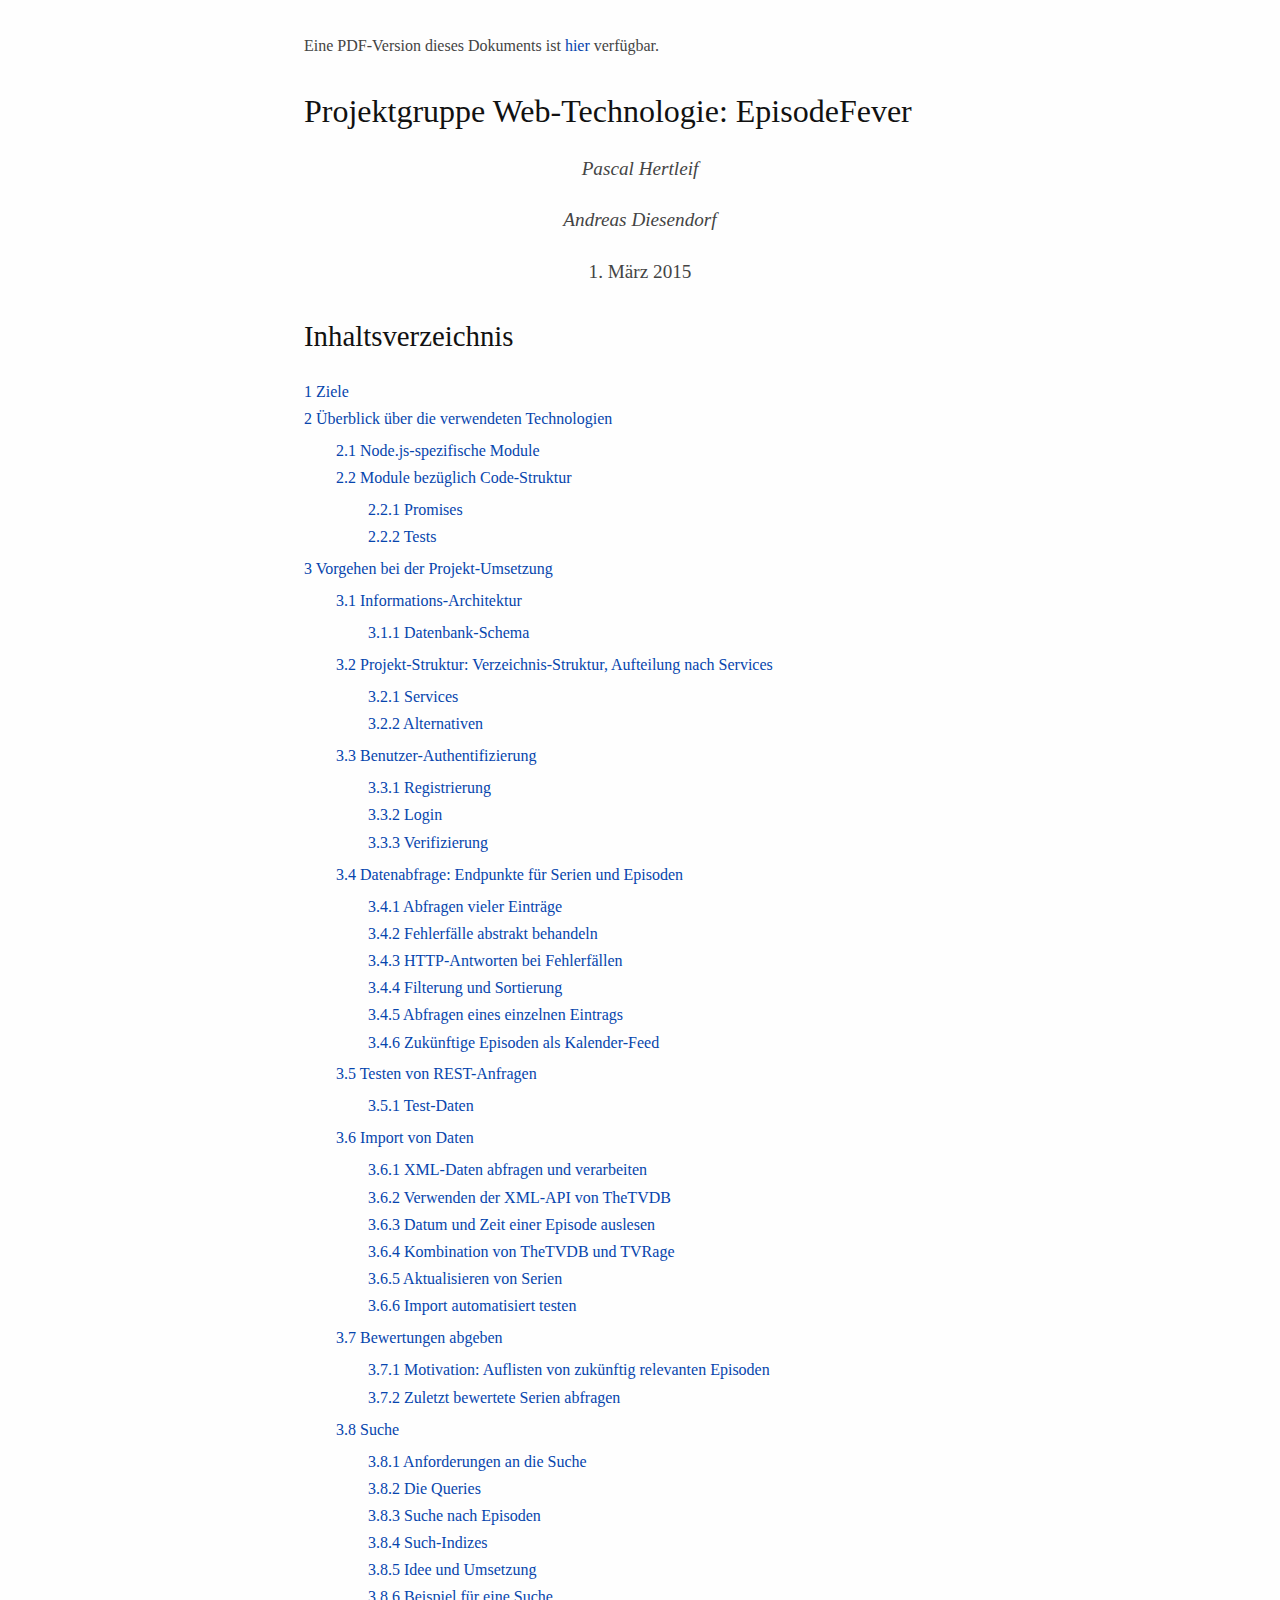
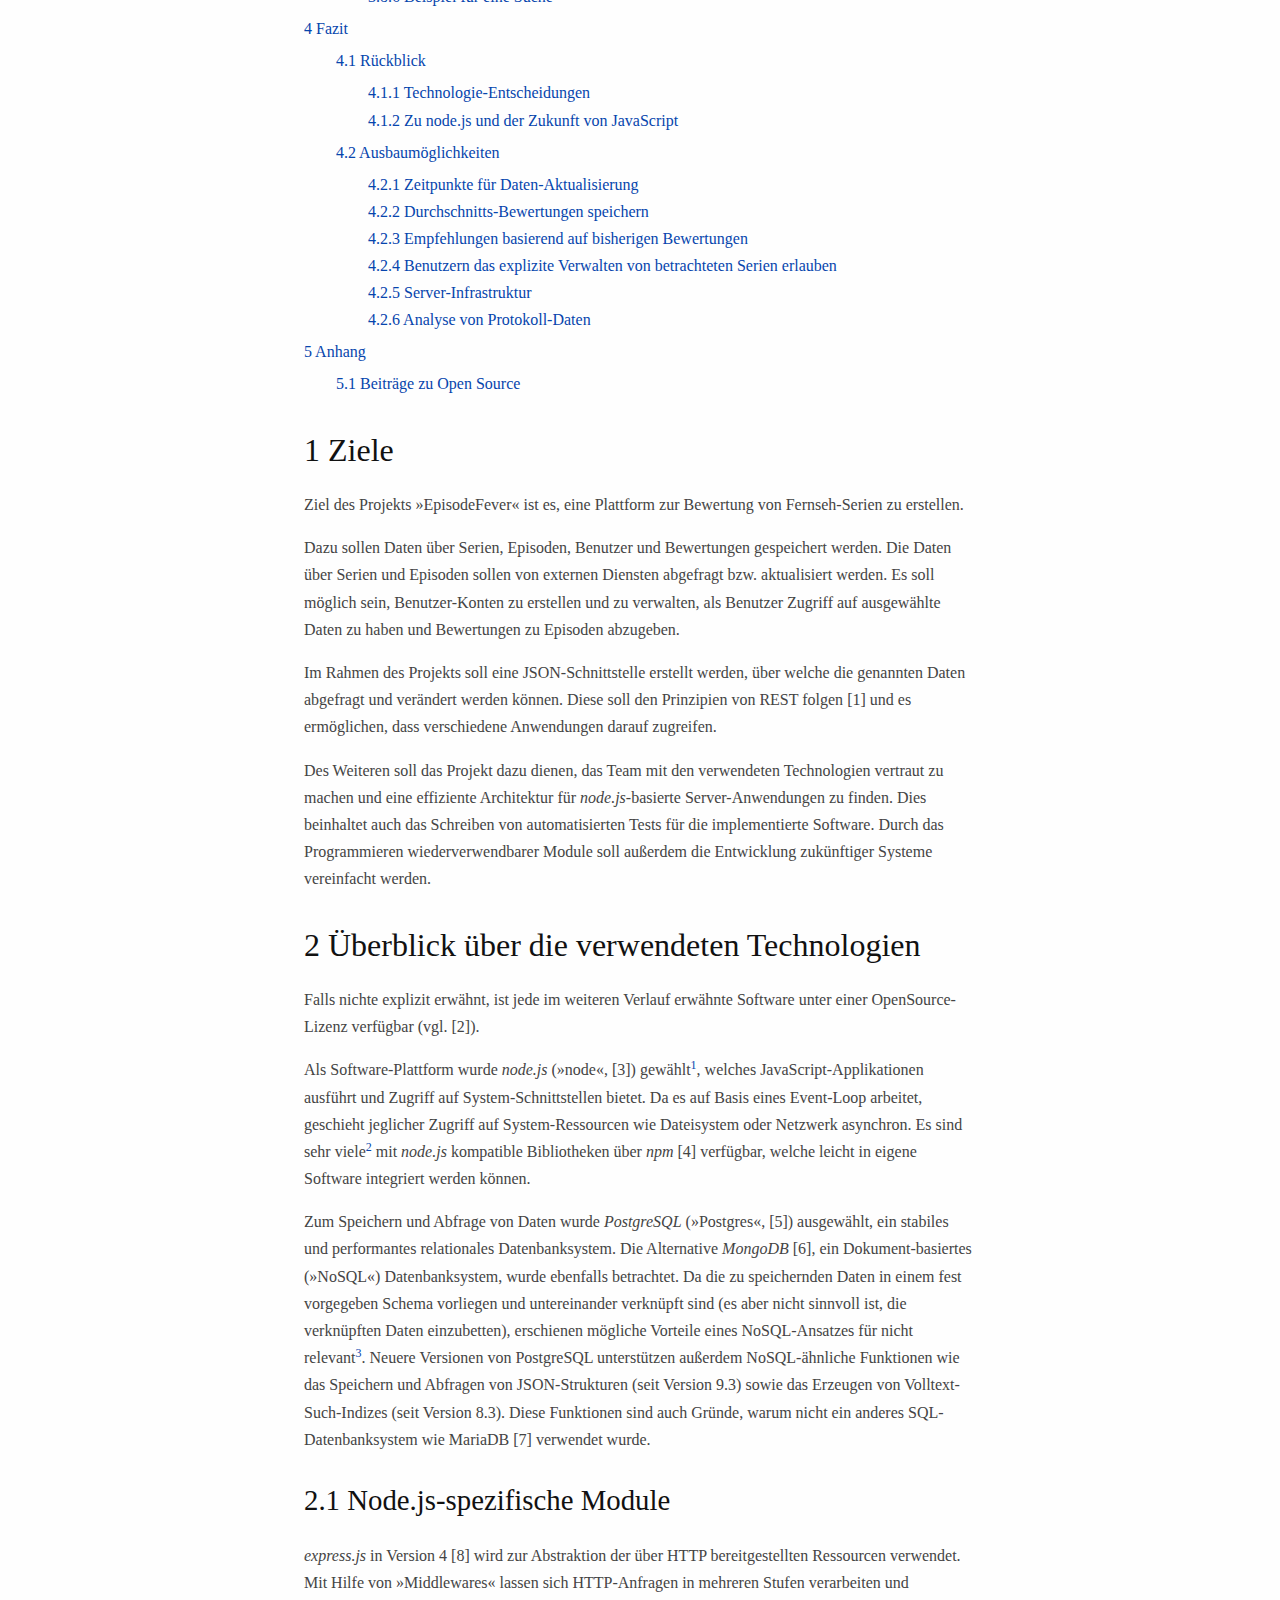
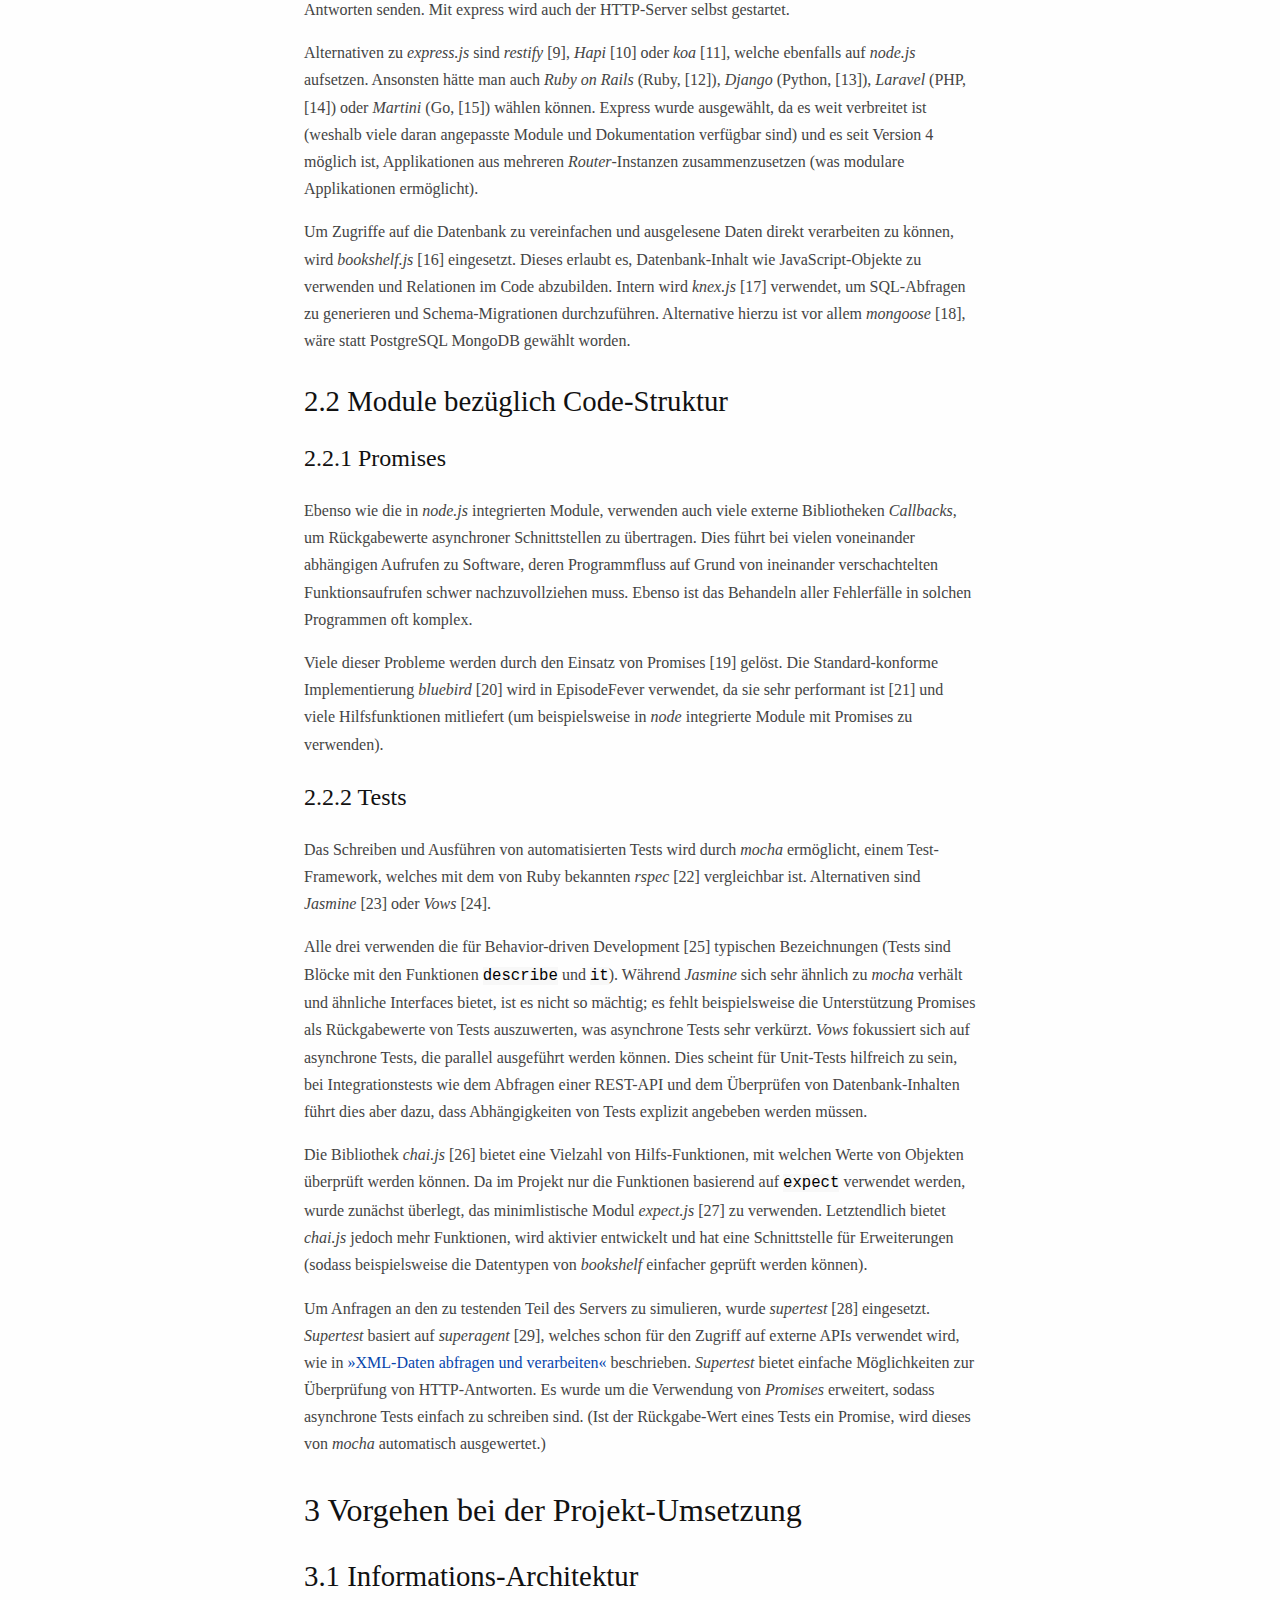
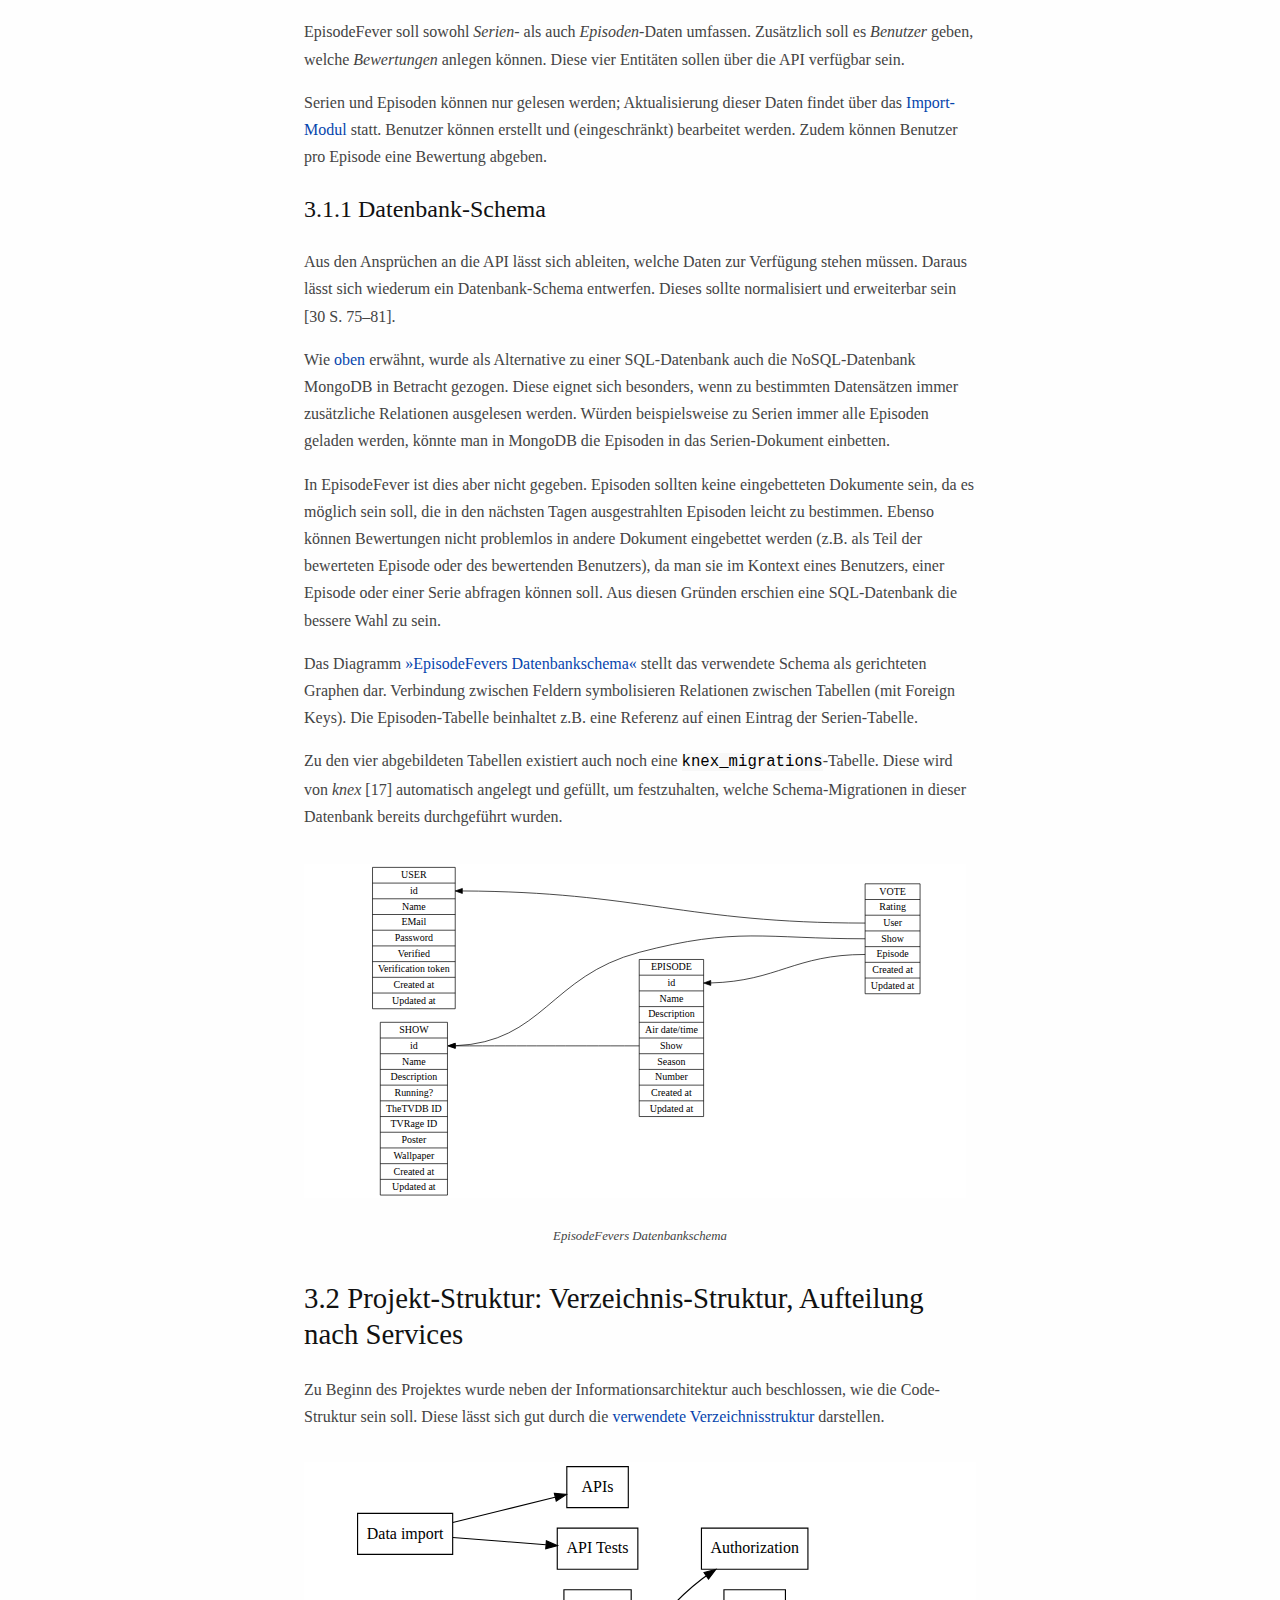
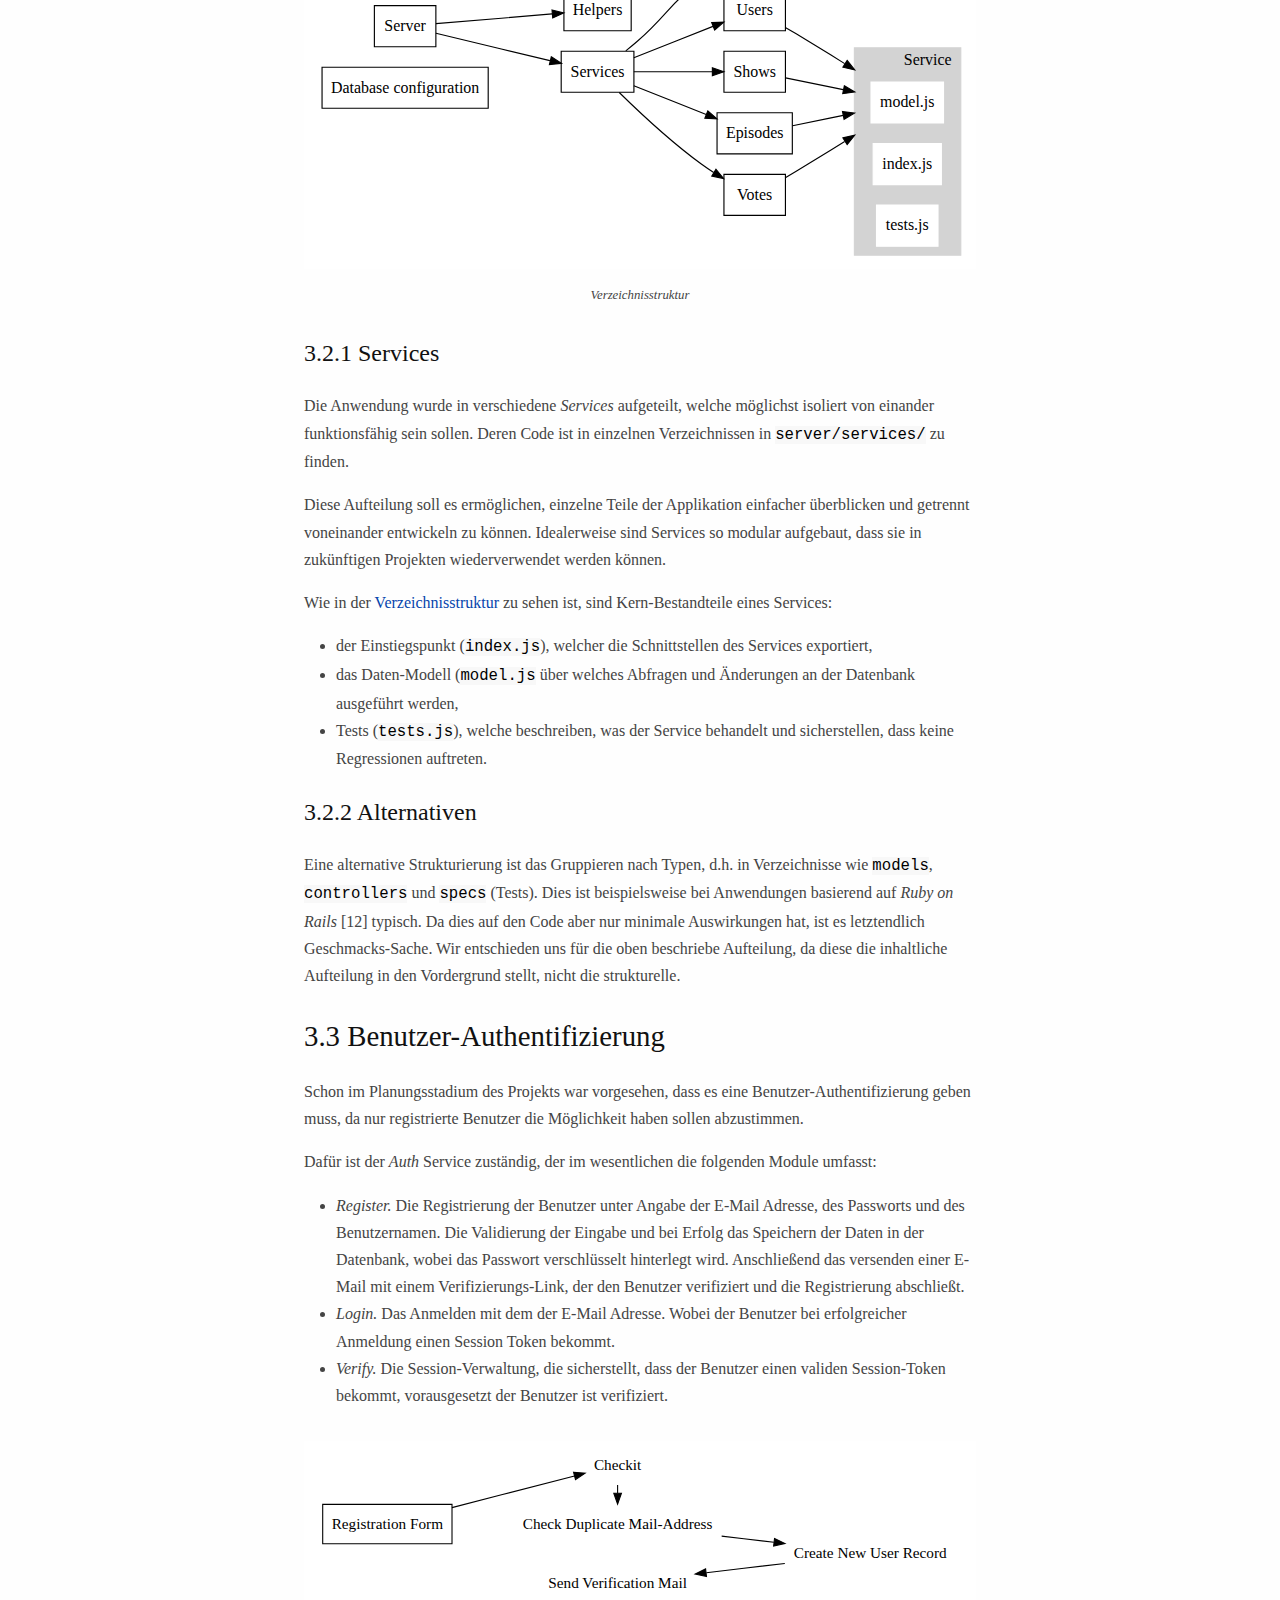
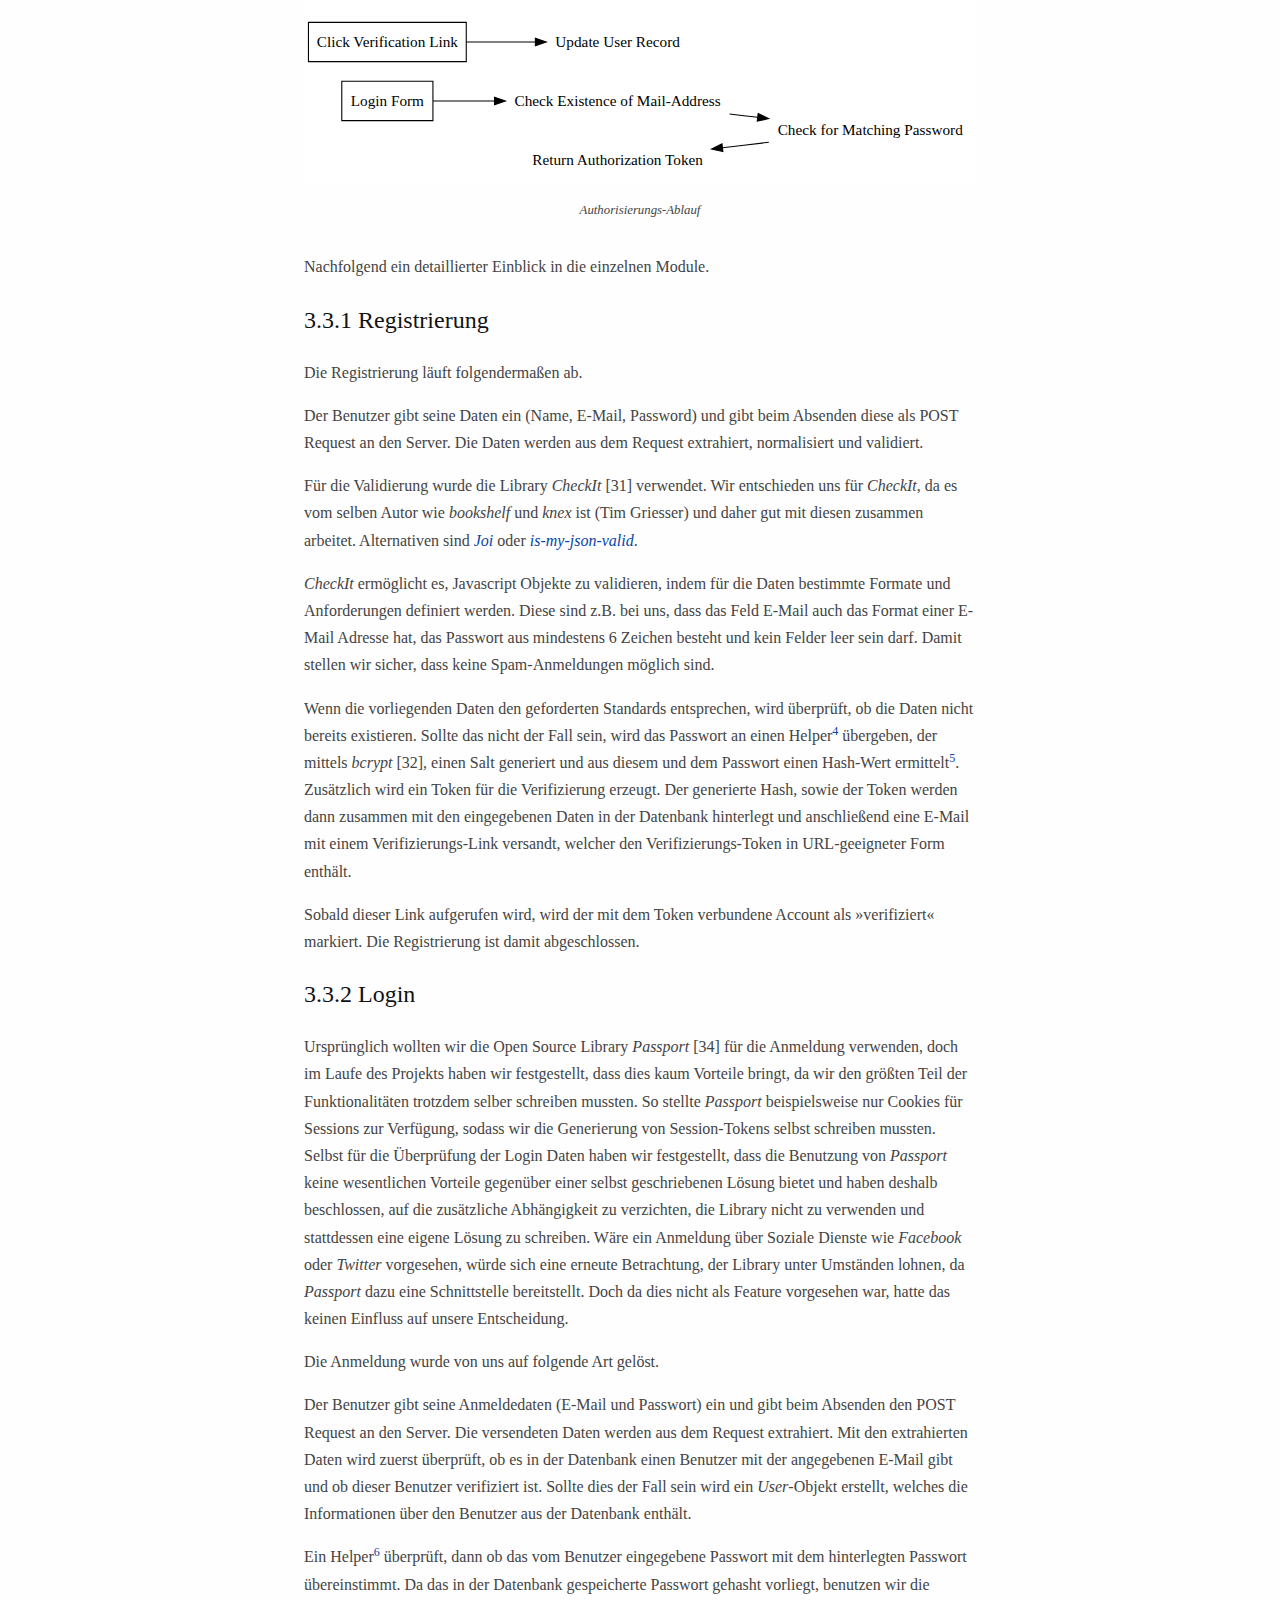
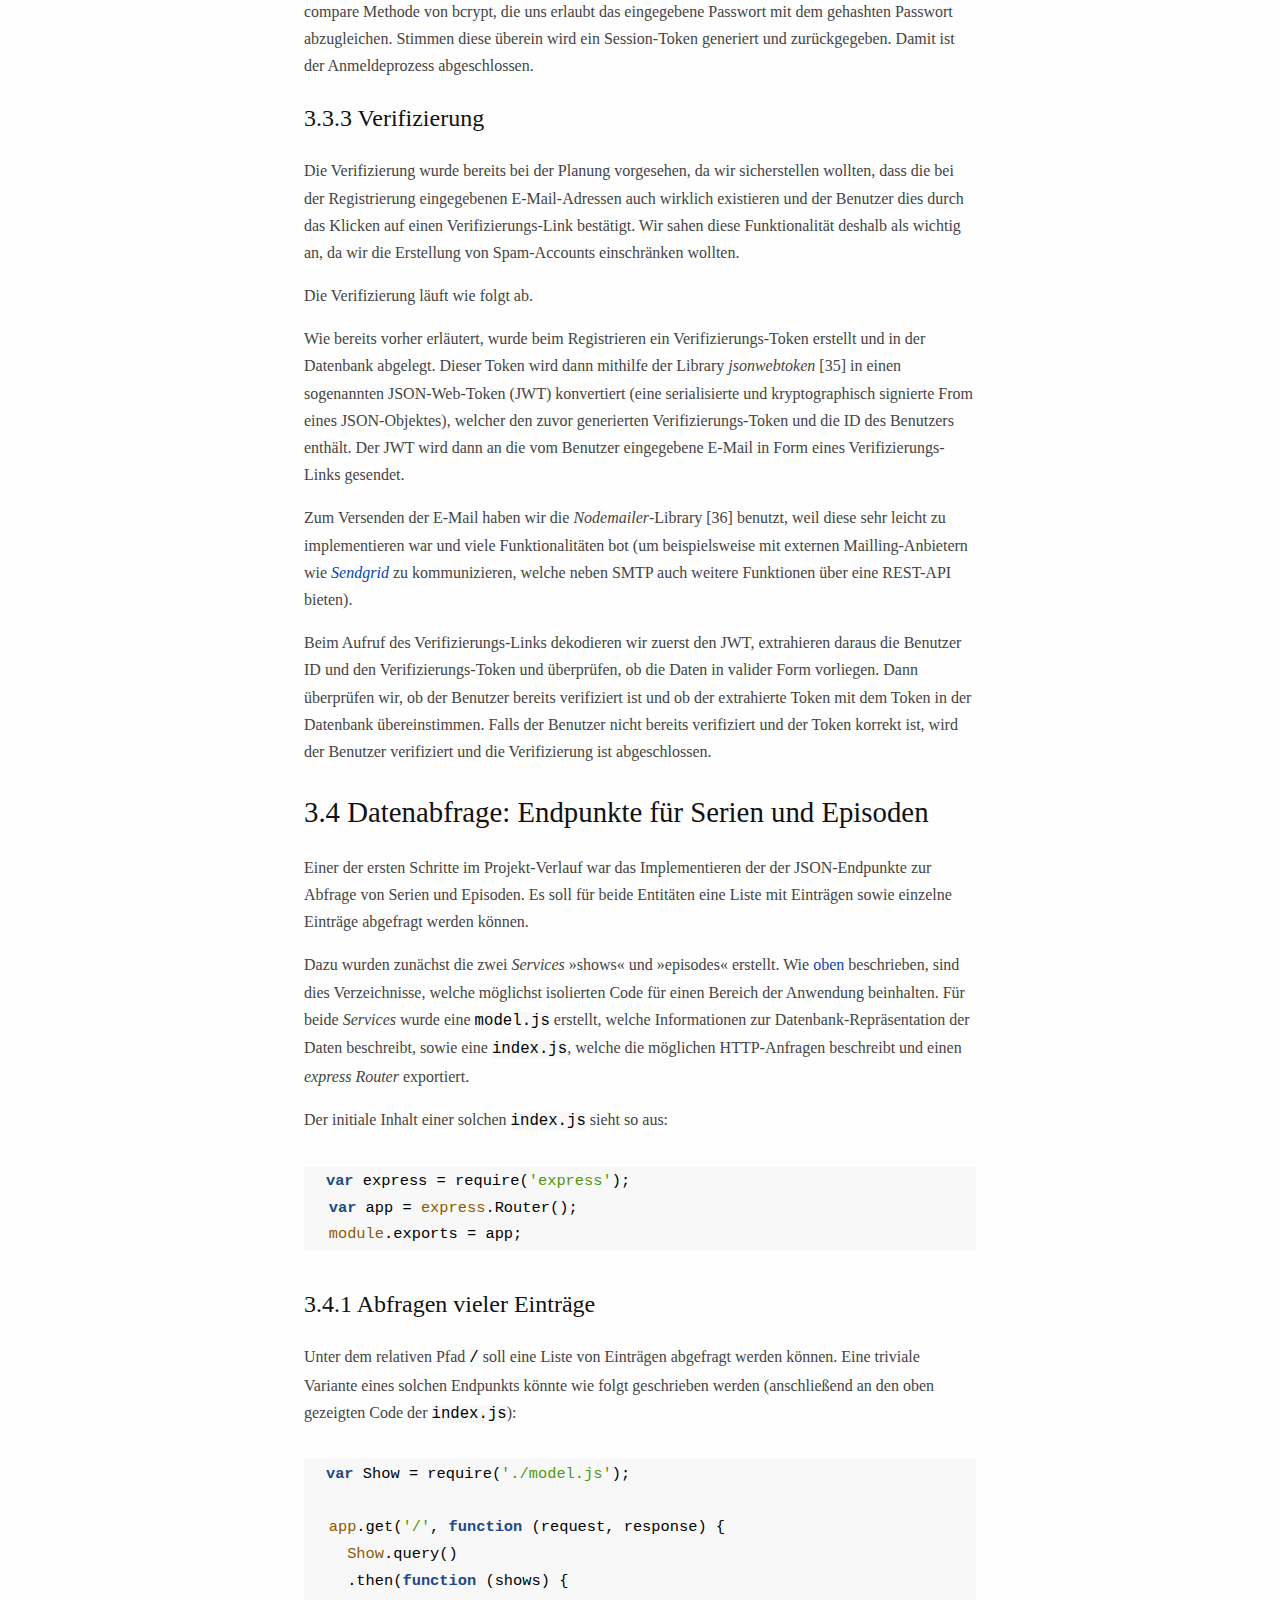
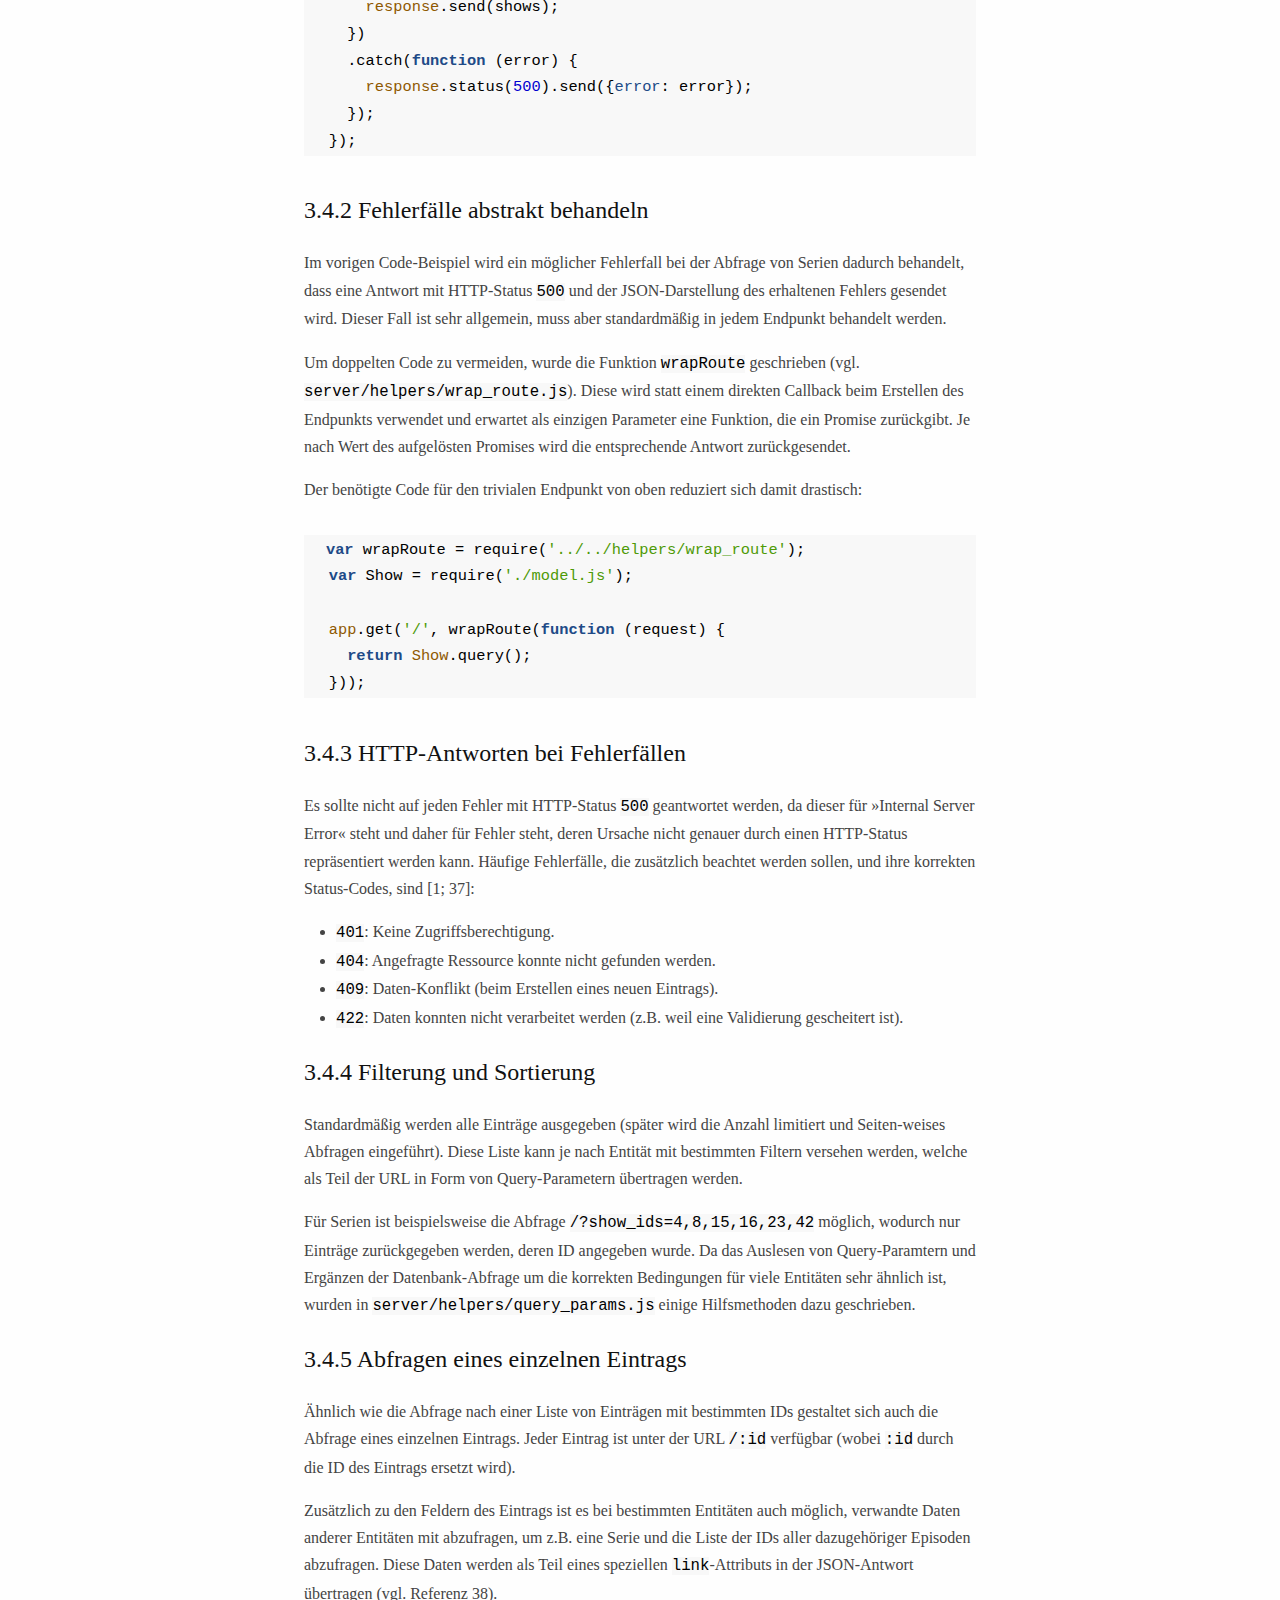
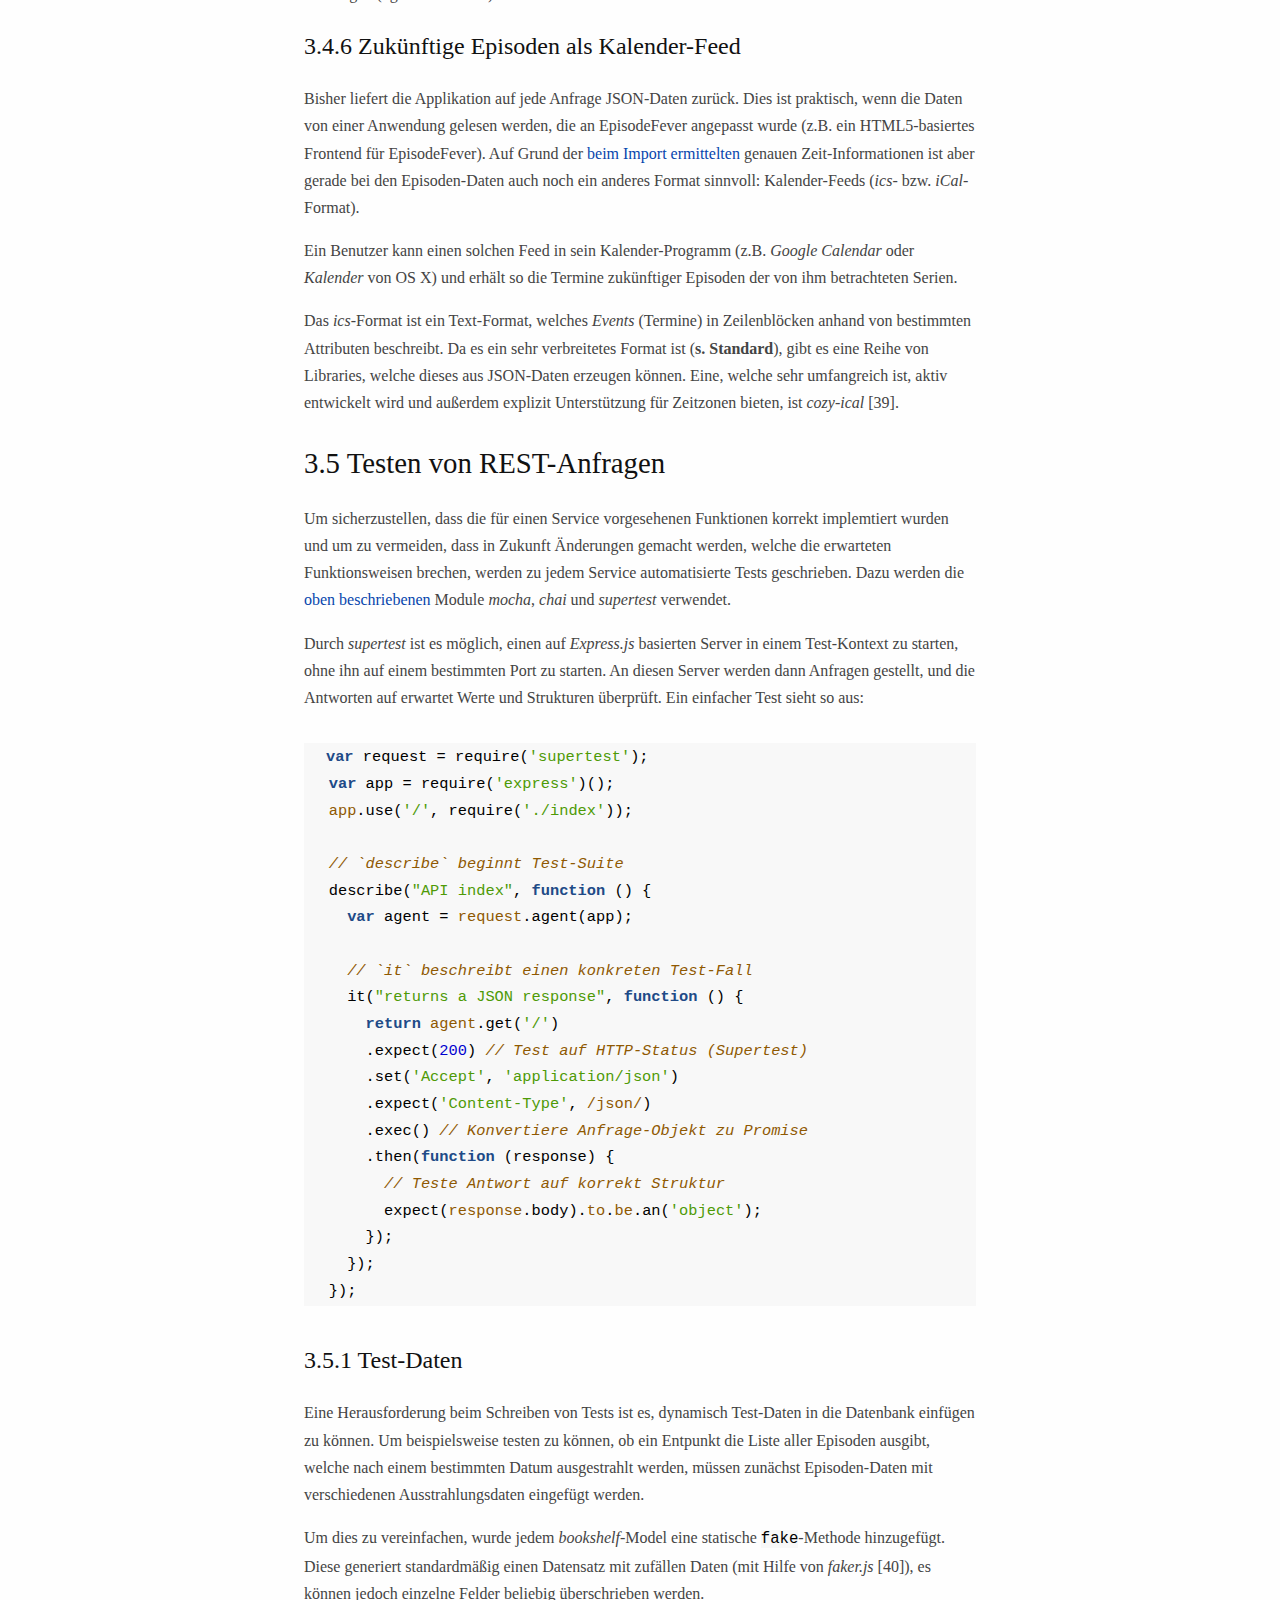
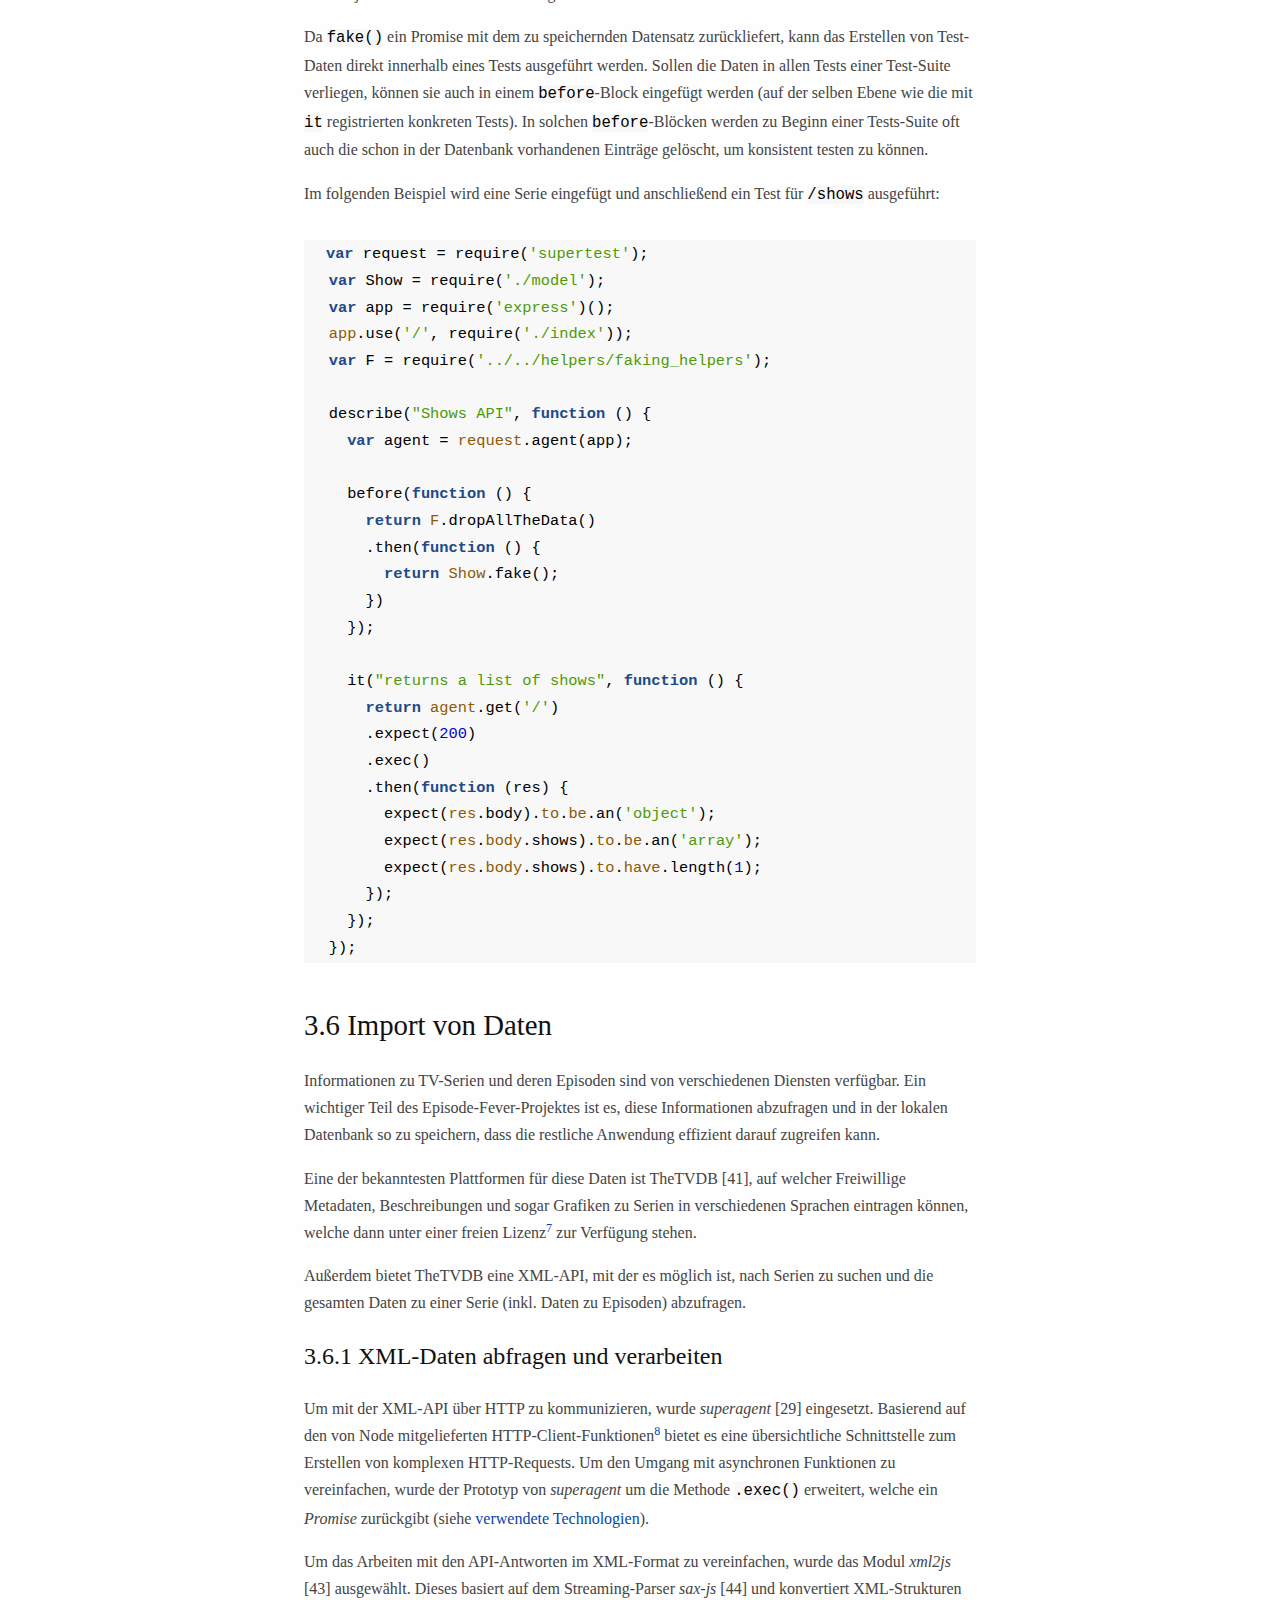
<file: index.html>
<!DOCTYPE html>
<html lang="de">
<head>
  <meta charset="utf-8">
  <meta name="generator" content="pandoc">
  <meta name="viewport" content="width=device-width, initial-scale=1.0, user-scalable=yes">
  <meta name="author" content="Pascal Hertleif">
  <meta name="author" content="Andreas Diesendorf">
  <title>Projektgruppe Web-Technologie: EpisodeFever</title>
  <!--[if lt IE 9]>
    <script src="http://html5shim.googlecode.com/svn/trunk/html5.js"></script>
  <![endif]-->
  <style type="text/css">
div.sourceCode { overflow-x: auto; }
table.sourceCode, tr.sourceCode, td.lineNumbers, td.sourceCode {
  margin: 0; padding: 0; vertical-align: baseline; border: none; }
table.sourceCode { width: 100%; line-height: 100%; background-color: #f8f8f8; }
td.lineNumbers { text-align: right; padding-right: 4px; padding-left: 4px; color: #aaaaaa; border-right: 1px solid #aaaaaa; }
td.sourceCode { padding-left: 5px; }
pre, code { background-color: #f8f8f8; }
code > span.kw { color: #204a87; font-weight: bold; }
code > span.dt { color: #204a87; }
code > span.dv { color: #0000cf; }
code > span.bn { color: #0000cf; }
code > span.fl { color: #0000cf; }
code > span.ch { color: #4e9a06; }
code > span.st { color: #4e9a06; }
code > span.co { color: #8f5902; font-style: italic; }
code > span.ot { color: #8f5902; }
code > span.al { color: #ef2929; }
code > span.fu { color: #000000; }
code > span.er { font-weight: bold; }
  </style>
  <link href="data:text/css,%2F%2A%2A%0A%20%2A%20%23%20Stylesheet%20for%20Pandoc%20Documents%0A%20%2A%2F%0A%0A%2F%2A%2A%0A%20%2A%20%23%23%20Fonts%0A%20%2A%2F%0A%0Abody%20%7B%0A%20%20font%2Dfamily%3A%20Georgia%2C%20Palatino%2C%20%27Palatino%20Linotype%27%2C%20Times%2C%20%27Times%20New%20Roman%27%2C%20serif%3B%0A%20%20font%2Dsize%3A%2012px%3B%0A%20%20line%2Dheight%3A%201%2E7%3B%0A%20%20max%2Dwidth%3A%2042em%3B%0A%7D%0A%0A%40media%20only%20screen%20and%20%28min%2Dwidth%3A%20480px%29%20%7B%0A%20%20body%20%7B%0A%20%20%20%20font%2Dsize%3A%2014px%3B%0A%20%20%7D%0A%7D%0A%40media%20only%20screen%20and%20%28min%2Dwidth%3A%20768px%29%20%7B%0A%20%20body%20%7B%0A%20%20%20%20font%2Dsize%3A%2016px%3B%0A%20%20%7D%0A%7D%0A%0Ah1%2C%20h2%2C%20h3%2C%20h4%2C%20h5%2C%20h6%20%7B%0A%20%20line%2Dheight%3A%20125%25%3B%0A%20%20font%2Dweight%3A%20normal%3B%0A%7D%0A%0Ah4%2C%20h5%2C%20h6%20%7B%0A%20%20font%2Dweight%3A%20bold%3B%0A%7D%0A%0Ah1%20%7B%0A%20%20font%2Dsize%3A%202em%3B%0A%7D%0A%0Ah2%20%7B%0A%20%20font%2Dsize%3A%201%2E8em%3B%0A%7D%0A%0Ah3%20%7B%0A%20%20font%2Dsize%3A%201%2E5em%3B%0A%7D%0A%0Ah4%20%7B%0A%20%20font%2Dsize%3A%201%2E2em%3B%0A%7D%0A%0Ah5%20%7B%0A%20%20font%2Dsize%3A%201em%3B%0A%7D%0A%0Ah6%20%7B%0A%20%20font%2Dsize%3A%200%2E9em%3B%0A%7D%0A%0Apre%2C%20code%2C%20kbd%2C%20samp%20%7B%0A%20%20font%2Dfamily%3A%20monospace%3B%0A%20%20font%2Dsize%3A%200%2E98em%3B%0A%7D%0A%0A%2F%2A%2A%0A%20%2A%20%23%23%20Other%20Styles%0A%20%2A%2F%0A%0Ahtml%20%7B%0A%20%20font%2Dsize%3A%20100%25%3B%0A%20%20overflow%2Dy%3A%20scroll%3B%0A%20%20%2Dwebkit%2Dtext%2Dsize%2Dadjust%3A%20100%25%3B%0A%20%20%2Dms%2Dtext%2Dsize%2Dadjust%3A%20100%25%3B%0A%7D%0A%0Abody%20%7B%0A%20%20color%3A%20%23444%3B%0A%20%20padding%3A%201em%3B%0A%20%20margin%3A%20auto%3B%0A%20%20background%3A%20%23fefefe%3B%0A%7D%0A%0Aa%20%7B%0A%20%20color%3A%20%230645ad%3B%0A%20%20text%2Ddecoration%3A%20none%3B%0A%7D%0A%0Aa%3Avisited%20%7B%0A%20%20color%3A%20%230b0080%3B%0A%7D%0A%0Aa%3Ahover%20%7B%0A%20%20color%3A%20%2306e%3B%0A%7D%0A%0Aa%3Aactive%20%7B%0A%20%20color%3A%20%23faa700%3B%0A%7D%0A%0Aa%3Afocus%20%7B%0A%20%20outline%3A%20thin%20dotted%3B%0A%7D%0A%0A%2A%3A%3A%2Dmoz%2Dselection%20%7B%0A%20%20background%3A%20rgba%28255%2C%20255%2C%200%2C%200%2E3%29%3B%0A%20%20color%3A%20%23000%3B%0A%7D%0A%0A%2A%3A%3Aselection%20%7B%0A%20%20background%3A%20rgba%28255%2C%20255%2C%200%2C%200%2E3%29%3B%0A%20%20color%3A%20%23000%3B%0A%7D%0A%0Aa%3A%3A%2Dmoz%2Dselection%20%7B%0A%20%20background%3A%20rgba%28255%2C%20255%2C%200%2C%200%2E3%29%3B%0A%20%20color%3A%20%230645ad%3B%0A%7D%0A%0Aa%3A%3Aselection%20%7B%0A%20%20background%3A%20rgba%28255%2C%20255%2C%200%2C%200%2E3%29%3B%0A%20%20color%3A%20%230645ad%3B%0A%7D%0A%0Ah1%2C%20h2%2C%20h3%2C%20h4%2C%20h5%2C%20h6%20%7B%0A%20%20color%3A%20%23111%3B%0A%20%20line%2Dheight%3A%20125%25%3B%0A%20%20margin%2Dtop%3A%201em%3B%0A%20%20font%2Dweight%3A%20normal%3B%0A%7D%0A%0Ap%20%7B%0A%20%20margin%3A%201em%200%3B%0A%7D%0A%0Aimg%20%7B%0A%20%20max%2Dwidth%3A%20100%25%3B%0A%7D%0A%0Aq%20%7B%20quotes%3A%20%22%E2%80%9C%22%20%22%E2%80%9D%22%20%22%E2%80%98%22%20%22%E2%80%99%22%3B%20%7D%0A%0A%5Blang%3Dde%5D%20q%20%7B%0A%20%20quotes%3A%20%22%5C00bb%22%20%22%5C00ab%22%20%22%5C203A%22%20%22%5C2039%22%3B%0A%7D%0A%0Ablockquote%2C%0Aaside%2Enotes%20%7B%0A%20%20color%3A%20%23666666%3B%0A%20%20margin%3A%200%3B%0A%20%20padding%2Dleft%3A%203em%3B%0A%20%20border%2Dleft%3A%200%2E5em%20%23EEE%20solid%3B%0A%7D%0A%0Aaside%2Enotes%20%7B%0A%20%20color%3A%20%23999%3B%0A%20%20border%2Dleft%2Dcolor%3A%20%23ffa%3B%0A%7D%0A%0Ahr%20%7B%0A%20%20display%3A%20block%3B%0A%20%20height%3A%202px%3B%0A%20%20border%3A%200%3B%0A%20%20border%2Dtop%3A%201px%20solid%20%23aaa%3B%0A%20%20border%2Dbottom%3A%201px%20solid%20%23eee%3B%0A%20%20margin%3A%201em%200%3B%0A%20%20padding%3A%200%3B%0A%7D%0A%0Apre%2C%20code%2C%20kbd%2C%20samp%20%7B%0A%20%20color%3A%20%23000%3B%0A%7D%0A%0Apre%20%7B%0A%20%20white%2Dspace%3A%20pre%3B%0A%20%20white%2Dspace%3A%20pre%2Dwrap%3B%0A%20%20word%2Dwrap%3A%20break%2Dword%3B%0A%20%20padding%3A%200%2E1em%200%2E4em%3B%0A%20%20text%2Dindent%3A%201em%3B%0A%7D%0A%0Ab%2C%20strong%20%7B%0A%20%20font%2Dweight%3A%20bold%3B%0A%7D%0A%0Adfn%20%7B%0A%20%20font%2Dstyle%3A%20italic%3B%0A%7D%0A%0Ains%20%7B%0A%20%20background%3A%20%23ff9%3B%0A%20%20color%3A%20%23000%3B%0A%20%20text%2Ddecoration%3A%20none%3B%0A%7D%0A%0Amark%20%7B%0A%20%20background%3A%20%23ff0%3B%0A%20%20color%3A%20%23000%3B%0A%20%20font%2Dstyle%3A%20italic%3B%0A%20%20font%2Dweight%3A%20bold%3B%0A%7D%0A%0Asub%2C%20sup%20%7B%0A%20%20font%2Dsize%3A%2075%25%3B%0A%20%20line%2Dheight%3A%200%3B%0A%20%20position%3A%20relative%3B%0A%20%20vertical%2Dalign%3A%20baseline%3B%0A%7D%0A%0Asup%20%7B%0A%20%20top%3A%20%2D0%2E5em%3B%0A%7D%0A%0Asub%20%7B%0A%20%20bottom%3A%20%2D0%2E25em%3B%0A%7D%0A%0Aul%2C%20ol%20%7B%0A%20%20margin%3A%201em%200%3B%0A%20%20padding%3A%200%200%200%202em%3B%0A%7D%0A%0Ali%20p%3Alast%2Dchild%20%7B%0A%20%20margin%2Dbottom%3A%200%3B%0A%7D%0A%0Aul%20ul%2C%20ol%20ol%20%7B%0A%20%20margin%3A%20%2E3em%200%3B%0A%7D%0A%0Adl%20%7B%0A%20%20margin%2Dbottom%3A%201em%3B%0A%7D%0A%0Adt%20%7B%0A%20%20font%2Dweight%3A%20bold%3B%0A%20%20margin%2Dbottom%3A%20%2E8em%3B%0A%7D%0A%0Add%20%7B%0A%20%20margin%3A%200%200%20%2E8em%202em%3B%0A%7D%0A%0Add%3Alast%2Dchild%20%7B%0A%20%20margin%2Dbottom%3A%200%3B%0A%7D%0A%0Aimg%20%7B%0A%20%20border%3A%200%3B%0A%20%20%2Dms%2Dinterpolation%2Dmode%3A%20bicubic%3B%0A%20%20vertical%2Dalign%3A%20middle%3B%0A%7D%0A%0Afigure%20%7B%0A%20%20display%3A%20block%3B%0A%20%20text%2Dalign%3A%20center%3B%0A%20%20margin%3A%202em%200%3B%0A%7D%0A%0Afigure%20img%20%7B%0A%20%20border%3A%20none%3B%0A%20%20margin%3A%200%20auto%201em%3B%0A%7D%0A%0Afigcaption%20%7B%0A%20%20font%2Dsize%3A%200%2E8em%3B%0A%20%20font%2Dstyle%3A%20italic%3B%0A%20%20margin%3A%200%200%20%2E8em%3B%0A%7D%0A%0Atable%20%7B%0A%20%20margin%2Dbottom%3A%202em%3B%0A%20%20border%2Dbottom%3A%201px%20solid%20%23ddd%3B%0A%20%20border%2Dright%3A%201px%20solid%20%23ddd%3B%0A%20%20border%2Dspacing%3A%200%3B%0A%20%20border%2Dcollapse%3A%20collapse%3B%0A%7D%0A%0Atable%20th%20%7B%0A%20%20padding%3A%20%2E2em%201em%3B%0A%20%20background%2Dcolor%3A%20%23eee%3B%0A%20%20border%2Dtop%3A%201px%20solid%20%23ddd%3B%0A%20%20border%2Dleft%3A%201px%20solid%20%23ddd%3B%0A%7D%0A%0Atable%20td%20%7B%0A%20%20padding%3A%20%2E2em%201em%3B%0A%20%20border%2Dtop%3A%201px%20solid%20%23ddd%3B%0A%20%20border%2Dleft%3A%201px%20solid%20%23ddd%3B%0A%20%20vertical%2Dalign%3A%20top%3B%0A%7D%0A%0A%2Ebyline%20%7B%0A%20%20font%2Dsize%3A%201%2E2em%3B%0A%20%20text%2Dalign%3A%20center%3B%0A%7D%0A%0A%2Ereferences%20a%2Euri%20%7Bword%2Dbreak%3A%20break%2Dall%3B%7D%0A%0Anav%2Etoc%20ul%20%7B%0A%20%20list%2Dstyle%2Dtype%3A%20decimal%3B%0A%7D%0A%0Anav%2Etoc%2Ealready%2Dnumbered%20ul%20%7B%0A%20%20list%2Dstyle%2Dtype%3A%20none%3B%0A%7D%0A%0Anav%2Etoc%2Ealready%2Dnumbered%20%3E%20ul%20%7B%0A%20%20padding%3A%200%3B%0A%7D%0A%0A%2F%2A%2A%0A%20%2A%20%23%23%20Print%20Styles%0A%20%2A%2F%0A%0A%40media%20print%20%7B%0A%20%20%2Eno%2Dprint%20%7B%0A%20%20%20%20display%3A%20none%3B%0A%20%20%7D%0A%0A%20%20%2A%20%7B%0A%20%20%20%20background%3A%20transparent%20%21important%3B%0A%20%20%20%20color%3A%20black%20%21important%3B%0A%20%20%20%20filter%3A%20none%20%21important%3B%0A%20%20%20%20%2Dms%2Dfilter%3A%20none%20%21important%3B%0A%20%20%7D%0A%0A%20%20body%20%7B%0A%20%20%20%20font%2Dsize%3A%2010pt%3B%0A%20%20%20%20max%2Dwidth%3A%20100%25%3B%0A%20%20%7D%0A%0A%20%20a%2C%20a%3Avisited%20%7B%0A%20%20%20%20text%2Ddecoration%3A%20underline%3B%0A%20%20%7D%0A%0A%20%20hr%20%7B%0A%20%20%20%20height%3A%201px%3B%0A%20%20%20%20border%3A%200%3B%0A%20%20%20%20border%2Dbottom%3A%201px%20solid%20black%3B%0A%20%20%7D%0A%0A%20%20%2F%2Aa%5Bhref%5D%3Aafter%20%7B%0A%20%20%20%20content%3A%20%22%20%28%22%20attr%28href%29%20%22%29%22%3B%0A%20%20%7D%2A%2F%0A%0A%20%20abbr%5Btitle%5D%3Aafter%20%7B%0A%20%20%20%20content%3A%20%22%20%28%22%20attr%28title%29%20%22%29%22%3B%0A%20%20%7D%0A%0A%20%20%2Eir%20a%3Aafter%2C%20a%5Bhref%5E%3D%22javascript%3A%22%5D%3Aafter%2C%20a%5Bhref%5E%3D%22%23%22%5D%3Aafter%20%7B%0A%20%20%20%20content%3A%20%22%22%3B%0A%20%20%7D%0A%0A%20%20pre%2C%20blockquote%20%7B%0A%20%20%20%20border%3A%201px%20solid%20%23999%3B%0A%20%20%20%20padding%2Dright%3A%201em%3B%0A%20%20%20%20page%2Dbreak%2Dinside%3A%20avoid%3B%0A%20%20%7D%0A%0A%20%20tr%2C%20img%20%7B%0A%20%20%20%20page%2Dbreak%2Dinside%3A%20avoid%3B%0A%20%20%7D%0A%0A%20%20img%20%7B%0A%20%20%20%20max%2Dwidth%3A%20100%25%20%21important%3B%0A%20%20%7D%0A%0A%20%20%40page%20%3Aleft%20%7B%0A%20%20%20%20margin%3A%2025mm%2030mm%2025mm%2020mm%3B%0A%20%20%7D%0A%0A%20%20%40page%20%3Aright%20%7B%0A%20%20%20%20margin%3A%2025mm%2020mm%2025mm%2030mm%3B%0A%20%20%7D%0A%0A%20%20p%2C%20h2%2C%20h3%20%7B%0A%20%20%20%20orphans%3A%203%3B%0A%20%20%20%20widows%3A%203%3B%0A%20%20%7D%0A%0A%20%20h1%2C%20h2%2C%20h3%2C%20h4%20%7B%0A%20%20%20%20page%2Dbreak%2Dafter%3A%20avoid%3B%0A%20%20%7D%0A%7D%0A" rel="stylesheet">
</head>
<body role="document">

  <p class="no-print">
    Eine PDF-Version dieses Dokuments ist <a href="index.pdf">hier</a> verfügbar.
  </p>

<header>
  <h1 class="title">Projektgruppe Web-Technologie: EpisodeFever</h1>

  
  <div class="byline vcard">
    <address>
          <p class="author">Pascal Hertleif</p>
          <p class="author">Andreas Diesendorf</p>
        </address>
      <time pubdate="pubdate" date="1. März 2015" class="date">1. März 2015</time>
    </div>
</header>


<nav class="toc already-numbered" id="TOC">
  <h2>Inhaltsverzeichnis</h2>
  <ul>
  <li><a href="#ziele"><span class="toc-section-number">1</span> Ziele</a></li>
  <li><a href="#sec:technologien"><span class="toc-section-number">2</span> Überblick über die verwendeten Technologien</a><ul>
  <li><a href="#node.js-spezifische-module"><span class="toc-section-number">2.1</span> Node.js-spezifische Module</a></li>
  <li><a href="#module-bezüglich-code-struktur"><span class="toc-section-number">2.2</span> Module bezüglich Code-Struktur</a><ul>
  <li><a href="#promises"><span class="toc-section-number">2.2.1</span> Promises</a></li>
  <li><a href="#sec:tests-tech"><span class="toc-section-number">2.2.2</span> Tests</a></li>
  </ul></li>
  </ul></li>
  <li><a href="#vorgehen-bei-der-projekt-umsetzung"><span class="toc-section-number">3</span> Vorgehen bei der Projekt-Umsetzung</a><ul>
  <li><a href="#informations-architektur"><span class="toc-section-number">3.1</span> Informations-Architektur</a><ul>
  <li><a href="#sec:db-schema"><span class="toc-section-number">3.1.1</span> Datenbank-Schema</a></li>
  </ul></li>
  <li><a href="#sec:struktur"><span class="toc-section-number">3.2</span> Projekt-Struktur: Verzeichnis-Struktur, Aufteilung nach Services</a><ul>
  <li><a href="#services"><span class="toc-section-number">3.2.1</span> Services</a></li>
  <li><a href="#alternativen"><span class="toc-section-number">3.2.2</span> Alternativen</a></li>
  </ul></li>
  <li><a href="#benutzer-authentifizierung"><span class="toc-section-number">3.3</span> Benutzer-Authentifizierung</a><ul>
  <li><a href="#registrierung"><span class="toc-section-number">3.3.1</span> Registrierung</a></li>
  <li><a href="#login"><span class="toc-section-number">3.3.2</span> Login</a></li>
  <li><a href="#verifizierung"><span class="toc-section-number">3.3.3</span> Verifizierung</a></li>
  </ul></li>
  <li><a href="#datenabfrage-endpunkte-für-serien-und-episoden"><span class="toc-section-number">3.4</span> Datenabfrage: Endpunkte für Serien und Episoden</a><ul>
  <li><a href="#abfragen-vieler-einträge"><span class="toc-section-number">3.4.1</span> Abfragen vieler Einträge</a></li>
  <li><a href="#sec:wrap-route"><span class="toc-section-number">3.4.2</span> Fehlerfälle abstrakt behandeln</a></li>
  <li><a href="#sec:http-errors"><span class="toc-section-number">3.4.3</span> HTTP-Antworten bei Fehlerfällen</a></li>
  <li><a href="#filterung-und-sortierung"><span class="toc-section-number">3.4.4</span> Filterung und Sortierung</a></li>
  <li><a href="#abfragen-eines-einzelnen-eintrags"><span class="toc-section-number">3.4.5</span> Abfragen eines einzelnen Eintrags</a></li>
  <li><a href="#zukünftige-episoden-als-kalender-feed"><span class="toc-section-number">3.4.6</span> Zukünftige Episoden als Kalender-Feed</a></li>
  </ul></li>
  <li><a href="#sec:tests-rest"><span class="toc-section-number">3.5</span> Testen von REST-Anfragen</a><ul>
  <li><a href="#test-daten"><span class="toc-section-number">3.5.1</span> Test-Daten</a></li>
  </ul></li>
  <li><a href="#sec:import"><span class="toc-section-number">3.6</span> Import von Daten</a><ul>
  <li><a href="#sec:import-requests"><span class="toc-section-number">3.6.1</span> XML-Daten abfragen und verarbeiten</a></li>
  <li><a href="#verwenden-der-xml-api-von-thetvdb"><span class="toc-section-number">3.6.2</span> Verwenden der XML-API von TheTVDB</a></li>
  <li><a href="#sec:import-times"><span class="toc-section-number">3.6.3</span> Datum und Zeit einer Episode auslesen</a></li>
  <li><a href="#kombination-von-thetvdb-und-tvrage"><span class="toc-section-number">3.6.4</span> Kombination von TheTVDB und TVRage</a></li>
  <li><a href="#aktualisieren-von-serien"><span class="toc-section-number">3.6.5</span> Aktualisieren von Serien</a></li>
  <li><a href="#import-automatisiert-testen"><span class="toc-section-number">3.6.6</span> Import automatisiert testen</a></li>
  </ul></li>
  <li><a href="#bewertungen-abgeben"><span class="toc-section-number">3.7</span> Bewertungen abgeben</a><ul>
  <li><a href="#motivation-auflisten-von-zukünftig-relevanten-episoden"><span class="toc-section-number">3.7.1</span> Motivation: Auflisten von zukünftig relevanten Episoden</a></li>
  <li><a href="#zuletzt-bewertete-serien-abfragen"><span class="toc-section-number">3.7.2</span> Zuletzt bewertete Serien abfragen</a></li>
  </ul></li>
  <li><a href="#suche"><span class="toc-section-number">3.8</span> Suche</a><ul>
  <li><a href="#anforderungen-an-die-suche"><span class="toc-section-number">3.8.1</span> Anforderungen an die Suche</a></li>
  <li><a href="#die-queries"><span class="toc-section-number">3.8.2</span> Die Queries</a></li>
  <li><a href="#suche-nach-episoden"><span class="toc-section-number">3.8.3</span> Suche nach Episoden</a></li>
  <li><a href="#such-indizes"><span class="toc-section-number">3.8.4</span> Such-Indizes</a></li>
  <li><a href="#sec:search-ideas"><span class="toc-section-number">3.8.5</span> Idee und Umsetzung</a></li>
  <li><a href="#beispiel-für-eine-suche"><span class="toc-section-number">3.8.6</span> Beispiel für eine Suche</a></li>
  </ul></li>
  </ul></li>
  <li><a href="#fazit"><span class="toc-section-number">4</span> Fazit</a><ul>
  <li><a href="#rückblick"><span class="toc-section-number">4.1</span> Rückblick</a><ul>
  <li><a href="#technologie-entscheidungen"><span class="toc-section-number">4.1.1</span> Technologie-Entscheidungen</a></li>
  <li><a href="#zu-node.js-und-der-zukunft-von-javascript"><span class="toc-section-number">4.1.2</span> Zu node.js und der Zukunft von JavaScript</a></li>
  </ul></li>
  <li><a href="#sec:ausbaustufen"><span class="toc-section-number">4.2</span> Ausbaumöglichkeiten</a><ul>
  <li><a href="#zeitpunkte-für-daten-aktualisierung"><span class="toc-section-number">4.2.1</span> Zeitpunkte für Daten-Aktualisierung</a></li>
  <li><a href="#durchschnitts-bewertungen-speichern"><span class="toc-section-number">4.2.2</span> Durchschnitts-Bewertungen speichern</a></li>
  <li><a href="#empfehlungen-basierend-auf-bisherigen-bewertungen"><span class="toc-section-number">4.2.3</span> Empfehlungen basierend auf bisherigen Bewertungen</a></li>
  <li><a href="#sec:watches"><span class="toc-section-number">4.2.4</span> Benutzern das explizite Verwalten von betrachteten Serien erlauben</a></li>
  <li><a href="#server-infrastruktur"><span class="toc-section-number">4.2.5</span> Server-Infrastruktur</a></li>
  <li><a href="#analyse-von-protokoll-daten"><span class="toc-section-number">4.2.6</span> Analyse von Protokoll-Daten</a></li>
  </ul></li>
  </ul></li>
  <li><a href="#anhang"><span class="toc-section-number">5</span> Anhang</a><ul>
  <li><a href="#sec:opensource"><span class="toc-section-number">5.1</span> Beiträge zu Open Source</a></li>
  </ul></li>
  </ul>
</nav>

<article role="main">
  <section id="ziele" class="level1">
  <h1><span class="header-section-number">1</span> Ziele</h1>
  <p>Ziel des Projekts <q>EpisodeFever</q> ist es, eine Plattform zur Bewertung von Fernseh-Serien zu erstellen.</p>
  <p>Dazu sollen Daten über Serien, Episoden, Benutzer und Bewertungen gespeichert werden. Die Daten über Serien und Episoden sollen von externen Diensten abgefragt bzw. aktualisiert werden. Es soll möglich sein, Benutzer-Konten zu erstellen und zu verwalten, als Benutzer Zugriff auf ausgewählte Daten zu haben und Bewertungen zu Episoden abzugeben.</p>
  <p>Im Rahmen des Projekts soll eine JSON-Schnittstelle erstellt werden, über welche die genannten Daten abgefragt und verändert werden können. Diese soll den Prinzipien von REST folgen <span class="citation" data-cites="fielding2000rest">[1]</span> und es ermöglichen, dass verschiedene Anwendungen darauf zugreifen.</p>
  <p>Des Weiteren soll das Projekt dazu dienen, das Team mit den verwendeten Technologien vertraut zu machen und eine effiziente Architektur für <em>node.js</em>-basierte Server-Anwendungen zu finden. Dies beinhaltet auch das Schreiben von automatisierten Tests für die implementierte Software. Durch das Programmieren wiederverwendbarer Module soll außerdem die Entwicklung zukünftiger Systeme vereinfacht werden.</p>
  </section>
  <section id="sec:technologien" class="level1">
  <h1><span class="header-section-number">2</span> Überblick über die verwendeten Technologien</h1>
  <p>Falls nichte explizit erwähnt, ist jede im weiteren Verlauf erwähnte Software unter einer OpenSource-Lizenz verfügbar (vgl. <span class="citation" data-cites="osslicenses">[2]</span>).</p>
  <p>Als Software-Plattform wurde <em>node.js</em> (<q>node</q>, <span class="citation" data-cites="nodejs">[3]</span>) gewählt<a href="#fn1" class="footnoteRef" id="fnref1"><sup>1</sup></a>, welches JavaScript-Applikationen ausführt und Zugriff auf System-Schnittstellen bietet. Da es auf Basis eines Event-Loop arbeitet, geschieht jeglicher Zugriff auf System-Ressourcen wie Dateisystem oder Netzwerk asynchron. Es sind sehr viele<a href="#fn2" class="footnoteRef" id="fnref2"><sup>2</sup></a> mit <em>node.js</em> kompatible Bibliotheken über <em>npm</em> <span class="citation" data-cites="npm">[4]</span> verfügbar, welche leicht in eigene Software integriert werden können.</p>
  <p>Zum Speichern und Abfrage von Daten wurde <em>PostgreSQL</em> (<q>Postgres</q>, <span class="citation" data-cites="postgres">[5]</span>) ausgewählt, ein stabiles und performantes relationales Datenbanksystem. Die Alternative <em>MongoDB</em> <span class="citation" data-cites="mongodb">[6]</span>, ein Dokument-basiertes (<q>NoSQL</q>) Datenbanksystem, wurde ebenfalls betrachtet. Da die zu speichernden Daten in einem fest vorgegeben Schema vorliegen und untereinander verknüpft sind (es aber nicht sinnvoll ist, die verknüpften Daten einzubetten), erschienen mögliche Vorteile eines NoSQL-Ansatzes für nicht relevant<a href="#fn3" class="footnoteRef" id="fnref3"><sup>3</sup></a>. Neuere Versionen von PostgreSQL unterstützen außerdem NoSQL-ähnliche Funktionen wie das Speichern und Abfragen von JSON-Strukturen (seit Version 9.3) sowie das Erzeugen von Volltext-Such-Indizes (seit Version 8.3). Diese Funktionen sind auch Gründe, warum nicht ein anderes SQL-Datenbanksystem wie MariaDB <span class="citation" data-cites="mariadb">[7]</span> verwendet wurde.</p>
  <section id="node.js-spezifische-module" class="level2">
  <h2><span class="header-section-number">2.1</span> Node.js-spezifische Module</h2>
  <p><em>express.js</em> in Version 4 <span class="citation" data-cites="expressjs">[8]</span> wird zur Abstraktion der über HTTP bereitgestellten Ressourcen verwendet. Mit Hilfe von <q>Middlewares</q> lassen sich HTTP-Anfragen in mehreren Stufen verarbeiten und Antworten senden. Mit express wird auch der HTTP-Server selbst gestartet.</p>
  <p>Alternativen zu <em>express.js</em> sind <em>restify</em> <span class="citation" data-cites="restify">[9]</span>, <em>Hapi</em> <span class="citation" data-cites="hapi">[10]</span> oder <em>koa</em> <span class="citation" data-cites="koa">[11]</span>, welche ebenfalls auf <em>node.js</em> aufsetzen. Ansonsten hätte man auch <em>Ruby on Rails</em> (Ruby, <span class="citation" data-cites="rails">[12]</span>), <em>Django</em> (Python, <span class="citation" data-cites="django">[13]</span>), <em>Laravel</em> (PHP, <span class="citation" data-cites="laravel">[14]</span>) oder <em>Martini</em> (Go, <span class="citation" data-cites="martini">[15]</span>) wählen können. Express wurde ausgewählt, da es weit verbreitet ist (weshalb viele daran angepasste Module und Dokumentation verfügbar sind) und es seit Version 4 möglich ist, Applikationen aus mehreren <em>Router</em>-Instanzen zusammenzusetzen (was modulare Applikationen ermöglicht).</p>
  <p>Um Zugriffe auf die Datenbank zu vereinfachen und ausgelesene Daten direkt verarbeiten zu können, wird <em>bookshelf.js</em> <span class="citation" data-cites="bookshelf">[16]</span> eingesetzt. Dieses erlaubt es, Datenbank-Inhalt wie JavaScript-Objekte zu verwenden und Relationen im Code abzubilden. Intern wird <em>knex.js</em> <span class="citation" data-cites="knex">[17]</span> verwendet, um SQL-Abfragen zu generieren und Schema-Migrationen durchzuführen. Alternative hierzu ist vor allem <em>mongoose</em> <span class="citation" data-cites="mongoose">[18]</span>, wäre statt PostgreSQL MongoDB gewählt worden.</p>
  </section>
  <section id="module-bezüglich-code-struktur" class="level2">
  <h2><span class="header-section-number">2.2</span> Module bezüglich Code-Struktur</h2>
  <section id="promises" class="level3">
  <h3><span class="header-section-number">2.2.1</span> Promises</h3>
  <p>Ebenso wie die in <em>node.js</em> integrierten Module, verwenden auch viele externe Bibliotheken <em>Callbacks</em>, um Rückgabewerte asynchroner Schnittstellen zu übertragen. Dies führt bei vielen voneinander abhängigen Aufrufen zu Software, deren Programmfluss auf Grund von ineinander verschachtelten Funktionsaufrufen schwer nachzuvollziehen muss. Ebenso ist das Behandeln aller Fehlerfälle in solchen Programmen oft komplex.</p>
  <p>Viele dieser Probleme werden durch den Einsatz von Promises <span class="citation" data-cites="promisesaplus">[19]</span> gelöst. Die Standard-konforme Implementierung <em>bluebird</em> <span class="citation" data-cites="bluebird">[20]</span> wird in EpisodeFever verwendet, da sie sehr performant ist <span class="citation" data-cites="promiseperformance">[21]</span> und viele Hilfsfunktionen mitliefert (um beispielsweise in <em>node</em> integrierte Module mit Promises zu verwenden).</p>
  </section>
  <section id="sec:tests-tech" class="level3">
  <h3><span class="header-section-number">2.2.2</span> Tests</h3>
  <p>Das Schreiben und Ausführen von automatisierten Tests wird durch <em>mocha</em> ermöglicht, einem Test-Framework, welches mit dem von Ruby bekannten <em>rspec</em> <span class="citation" data-cites="rspec">[22]</span> vergleichbar ist. Alternativen sind <em>Jasmine</em> <span class="citation" data-cites="jasmine">[23]</span> oder <em>Vows</em> <span class="citation" data-cites="vowsjs">[24]</span>.</p>
  <p>Alle drei verwenden die für Behavior-driven Development <span class="citation" data-cites="solis2011study">[25]</span> typischen Bezeichnungen (Tests sind Blöcke mit den Funktionen <code>describe</code> und <code>it</code>). Während <em>Jasmine</em> sich sehr ähnlich zu <em>mocha</em> verhält und ähnliche Interfaces bietet, ist es nicht so mächtig; es fehlt beispielsweise die Unterstützung Promises als Rückgabewerte von Tests auszuwerten, was asynchrone Tests sehr verkürzt. <em>Vows</em> fokussiert sich auf asynchrone Tests, die parallel ausgeführt werden können. Dies scheint für Unit-Tests hilfreich zu sein, bei Integrationstests wie dem Abfragen einer REST-API und dem Überprüfen von Datenbank-Inhalten führt dies aber dazu, dass Abhängigkeiten von Tests explizit angebeben werden müssen.</p>
  <p>Die Bibliothek <em>chai.js</em> <span class="citation" data-cites="chai">[26]</span> bietet eine Vielzahl von Hilfs-Funktionen, mit welchen Werte von Objekten überprüft werden können. Da im Projekt nur die Funktionen basierend auf <code>expect</code> verwendet werden, wurde zunächst überlegt, das minimlistische Modul <em>expect.js</em> <span class="citation" data-cites="expectjs">[27]</span> zu verwenden. Letztendlich bietet <em>chai.js</em> jedoch mehr Funktionen, wird aktivier entwickelt und hat eine Schnittstelle für Erweiterungen (sodass beispielsweise die Datentypen von <em>bookshelf</em> einfacher geprüft werden können).</p>
  <p>Um Anfragen an den zu testenden Teil des Servers zu simulieren, wurde <em>supertest</em> <span class="citation" data-cites="supertest">[28]</span> eingesetzt. <em>Supertest</em> basiert auf <em>superagent</em> <span class="citation" data-cites="superagent">[29]</span>, welches schon für den Zugriff auf externe APIs verwendet wird, wie in <a href="#sec:import-requests"><q>XML-Daten abfragen und verarbeiten</q></a> beschrieben. <em>Supertest</em> bietet einfache Möglichkeiten zur Überprüfung von HTTP-Antworten. Es wurde um die Verwendung von <em>Promises</em> erweitert, sodass asynchrone Tests einfach zu schreiben sind. (Ist der Rückgabe-Wert eines Tests ein Promise, wird dieses von <em>mocha</em> automatisch ausgewertet.)</p>
  </section>
  </section>
  </section>
  <section id="vorgehen-bei-der-projekt-umsetzung" class="level1">
  <h1><span class="header-section-number">3</span> Vorgehen bei der Projekt-Umsetzung</h1>
  <section id="informations-architektur" class="level2">
  <h2><span class="header-section-number">3.1</span> Informations-Architektur</h2>
  <p>EpisodeFever soll sowohl <em>Serien-</em> als auch <em>Episoden</em>-Daten umfassen. Zusätzlich soll es <em>Benutzer</em> geben, welche <em>Bewertungen</em> anlegen können. Diese vier Entitäten sollen über die API verfügbar sein.</p>
  <p>Serien und Episoden können nur gelesen werden; Aktualisierung dieser Daten findet über das <a href="#sec:import">Import-Modul</a> statt. Benutzer können erstellt und (eingeschränkt) bearbeitet werden. Zudem können Benutzer pro Episode eine Bewertung abgeben.</p>
  <section id="sec:db-schema" class="level3">
  <h3><span class="header-section-number">3.1.1</span> Datenbank-Schema</h3>
  <p>Aus den Ansprüchen an die API lässt sich ableiten, welche Daten zur Verfügung stehen müssen. Daraus lässt sich wiederum ein Datenbank-Schema entwerfen. Dieses sollte normalisiert und erweiterbar sein <span class="citation" data-cites="kleinschmidt2005relationale">[30 S. 75–81]</span>.</p>
  <p>Wie <a href="#sec:technologien">oben</a> erwähnt, wurde als Alternative zu einer SQL-Datenbank auch die NoSQL-Datenbank MongoDB in Betracht gezogen. Diese eignet sich besonders, wenn zu bestimmten Datensätzen immer zusätzliche Relationen ausgelesen werden. Würden beispielsweise zu Serien immer alle Episoden geladen werden, könnte man in MongoDB die Episoden in das Serien-Dokument einbetten.</p>
  <p>In EpisodeFever ist dies aber nicht gegeben. Episoden sollten keine eingebetteten Dokumente sein, da es möglich sein soll, die in den nächsten Tagen ausgestrahlten Episoden leicht zu bestimmen. Ebenso können Bewertungen nicht problemlos in andere Dokument eingebettet werden (z.B. als Teil der bewerteten Episode oder des bewertenden Benutzers), da man sie im Kontext eines Benutzers, einer Episode oder einer Serie abfragen können soll. Aus diesen Gründen erschien eine SQL-Datenbank die bessere Wahl zu sein.</p>
  <p>Das Diagramm <a href="#fig:database-schema"><q>EpisodeFevers Datenbankschema</q></a> stellt das verwendete Schema als gerichteten Graphen dar. Verbindung zwischen Feldern symbolisieren Relationen zwischen Tabellen (mit Foreign Keys). Die Episoden-Tabelle beinhaltet z.B. eine Referenz auf einen Eintrag der Serien-Tabelle.</p>
  <p>Zu den vier abgebildeten Tabellen existiert auch noch eine <code>knex_migrations</code>-Tabelle. Diese wird von <em>knex</em> <span class="citation" data-cites="knex">[17]</span> automatisch angelegt und gefüllt, um festzuhalten, welche Schema-Migrationen in dieser Datenbank bereits durchgeführt wurden.</p>
  <section id="fig:database-schema">
  <figure>
  <img src="[data-uri]" alt="EpisodeFevers Datenbankschema" /><figcaption>EpisodeFevers Datenbankschema</figcaption>
  </figure>
  </section>
  </section>
  </section>
  <section id="sec:struktur" class="level2">
  <h2><span class="header-section-number">3.2</span> Projekt-Struktur: Verzeichnis-Struktur, Aufteilung nach Services</h2>
  <p>Zu Beginn des Projektes wurde neben der Informationsarchitektur auch beschlossen, wie die Code-Struktur sein soll. Diese lässt sich gut durch die <a href="#fig:code-structure">verwendete Verzeichnisstruktur</a> darstellen.</p>
  <section id="fig:code-structure">
  <figure>
  <img src="[data-uri]" alt="Verzeichnisstruktur" /><figcaption>Verzeichnisstruktur</figcaption>
  </figure>
  </section>
  <section id="services" class="level3">
  <h3><span class="header-section-number">3.2.1</span> Services</h3>
  <p>Die Anwendung wurde in verschiedene <em>Services</em> aufgeteilt, welche möglichst isoliert von einander funktionsfähig sein sollen. Deren Code ist in einzelnen Verzeichnissen in <code>server/services/</code> zu finden.</p>
  <p>Diese Aufteilung soll es ermöglichen, einzelne Teile der Applikation einfacher überblicken und getrennt voneinander entwickeln zu können. Idealerweise sind Services so modular aufgebaut, dass sie in zukünftigen Projekten wiederverwendet werden können.</p>
  <p>Wie in der <a href="#fig:code-structure">Verzeichnisstruktur</a> zu sehen ist, sind Kern-Bestandteile eines Services:</p>
  <ul>
  <li>der Einstiegspunkt (<code>index.js</code>), welcher die Schnittstellen des Services exportiert,</li>
  <li>das Daten-Modell (<code>model.js</code> über welches Abfragen und Änderungen an der Datenbank ausgeführt werden,</li>
  <li>Tests (<code>tests.js</code>), welche beschreiben, was der Service behandelt und sicherstellen, dass keine Regressionen auftreten.</li>
  </ul>
  </section>
  <section id="alternativen" class="level3">
  <h3><span class="header-section-number">3.2.2</span> Alternativen</h3>
  <p>Eine alternative Strukturierung ist das Gruppieren nach Typen, d.h. in Verzeichnisse wie <code>models</code>, <code>controllers</code> und <code>specs</code> (Tests). Dies ist beispielsweise bei Anwendungen basierend auf <em>Ruby on Rails</em> <span class="citation" data-cites="rails">[12]</span> typisch. Da dies auf den Code aber nur minimale Auswirkungen hat, ist es letztendlich Geschmacks-Sache. Wir entschieden uns für die oben beschriebe Aufteilung, da diese die inhaltliche Aufteilung in den Vordergrund stellt, nicht die strukturelle.</p>
  </section>
  </section>
  <section id="benutzer-authentifizierung" class="level2">
  <h2><span class="header-section-number">3.3</span> Benutzer-Authentifizierung</h2>
  <p>Schon im Planungsstadium des Projekts war vorgesehen, dass es eine Benutzer-Authentifizierung geben muss, da nur registrierte Benutzer die Möglichkeit haben sollen abzustimmen.</p>
  <p>Dafür ist der <em>Auth</em> Service zuständig, der im wesentlichen die folgenden Module umfasst:</p>
  <ul>
  <li><em>Register.</em> Die Registrierung der Benutzer unter Angabe der E-Mail Adresse, des Passworts und des Benutzernamen. Die Validierung der Eingabe und bei Erfolg das Speichern der Daten in der Datenbank, wobei das Passwort verschlüsselt hinterlegt wird. Anschließend das versenden einer E-Mail mit einem Verifizierungs-Link, der den Benutzer verifiziert und die Registrierung abschließt.</li>
  <li><em>Login.</em> Das Anmelden mit dem der E-Mail Adresse. Wobei der Benutzer bei erfolgreicher Anmeldung einen Session Token bekommt.</li>
  <li><em>Verify.</em> Die Session-Verwaltung, die sicherstellt, dass der Benutzer einen validen Session-Token bekommt, vorausgesetzt der Benutzer ist verifiziert.</li>
  </ul>
  <section id="fig:auth-workflow">
  <figure>
  <img src="[data-uri]" alt="Authorisierungs-Ablauf" /><figcaption>Authorisierungs-Ablauf</figcaption>
  </figure>
  </section>
  <p>Nachfolgend ein detaillierter Einblick in die einzelnen Module.</p>
  <section id="registrierung" class="level3">
  <h3><span class="header-section-number">3.3.1</span> Registrierung</h3>
  <p>Die Registrierung läuft folgendermaßen ab.</p>
  <p>Der Benutzer gibt seine Daten ein (Name, E-Mail, Password) und gibt beim Absenden diese als POST Request an den Server. Die Daten werden aus dem Request extrahiert, normalisiert und validiert.</p>
  <p>Für die Validierung wurde die Library <em>CheckIt</em> <span class="citation" data-cites="checkit">[31]</span> verwendet. Wir entschieden uns für <em>CheckIt</em>, da es vom selben Autor wie <em>bookshelf</em> und <em>knex</em> ist (Tim Griesser) und daher gut mit diesen zusammen arbeitet. Alternativen sind <a href="https://www.npmjs.com/package/joi"><em>Joi</em></a> oder <a href="https://github.com/mafintosh/is-my-json-valid"><em>is-my-json-valid</em></a>.</p>
  <p><em>CheckIt</em> ermöglicht es, Javascript Objekte zu validieren, indem für die Daten bestimmte Formate und Anforderungen definiert werden. Diese sind z.B. bei uns, dass das Feld E-Mail auch das Format einer E-Mail Adresse hat, das Passwort aus mindestens 6 Zeichen besteht und kein Felder leer sein darf. Damit stellen wir sicher, dass keine Spam-Anmeldungen möglich sind.</p>
  <p>Wenn die vorliegenden Daten den geforderten Standards entsprechen, wird überprüft, ob die Daten nicht bereits existieren. Sollte das nicht der Fall sein, wird das Passwort an einen Helper<a href="#fn4" class="footnoteRef" id="fnref4"><sup>4</sup></a> übergeben, der mittels <em>bcrypt</em> <span class="citation" data-cites="bcrypt">[32]</span>, einen Salt generiert und aus diesem und dem Passwort einen Hash-Wert ermittelt<a href="#fn5" class="footnoteRef" id="fnref5"><sup>5</sup></a>. Zusätzlich wird ein Token für die Verifizierung erzeugt. Der generierte Hash, sowie der Token werden dann zusammen mit den eingegebenen Daten in der Datenbank hinterlegt und anschließend eine E-Mail mit einem Verifizierungs-Link versandt, welcher den Verifizierungs-Token in URL-geeigneter Form enthält.</p>
  <p>Sobald dieser Link aufgerufen wird, wird der mit dem Token verbundene Account als <q>verifiziert</q> markiert. Die Registrierung ist damit abgeschlossen.</p>
  </section>
  <section id="login" class="level3">
  <h3><span class="header-section-number">3.3.2</span> Login</h3>
  <p>Ursprünglich wollten wir die Open Source Library <em>Passport</em> <span class="citation" data-cites="passport">[34]</span> für die Anmeldung verwenden, doch im Laufe des Projekts haben wir festgestellt, dass dies kaum Vorteile bringt, da wir den größten Teil der Funktionalitäten trotzdem selber schreiben mussten. So stellte <em>Passport</em> beispielsweise nur Cookies für Sessions zur Verfügung, sodass wir die Generierung von Session-Tokens selbst schreiben mussten. Selbst für die Überprüfung der Login Daten haben wir festgestellt, dass die Benutzung von <em>Passport</em> keine wesentlichen Vorteile gegenüber einer selbst geschriebenen Lösung bietet und haben deshalb beschlossen, auf die zusätzliche Abhängigkeit zu verzichten, die Library nicht zu verwenden und stattdessen eine eigene Lösung zu schreiben. Wäre ein Anmeldung über Soziale Dienste wie <em>Facebook</em> oder <em>Twitter</em> vorgesehen, würde sich eine erneute Betrachtung, der Library unter Umständen lohnen, da <em>Passport</em> dazu eine Schnittstelle bereitstellt. Doch da dies nicht als Feature vorgesehen war, hatte das keinen Einfluss auf unsere Entscheidung.</p>
  <p>Die Anmeldung wurde von uns auf folgende Art gelöst.</p>
  <p>Der Benutzer gibt seine Anmeldedaten (E-Mail und Passwort) ein und gibt beim Absenden den POST Request an den Server. Die versendeten Daten werden aus dem Request extrahiert. Mit den extrahierten Daten wird zuerst überprüft, ob es in der Datenbank einen Benutzer mit der angegebenen E-Mail gibt und ob dieser Benutzer verifiziert ist. Sollte dies der Fall sein wird ein <em>User</em>-Objekt erstellt, welches die Informationen über den Benutzer aus der Datenbank enthält.</p>
  <p>Ein Helper<a href="#fn6" class="footnoteRef" id="fnref6"><sup>6</sup></a> überprüft, dann ob das vom Benutzer eingegebene Passwort mit dem hinterlegten Passwort übereinstimmt. Da das in der Datenbank gespeicherte Passwort gehasht vorliegt, benutzen wir die compare Methode von bcrypt, die uns erlaubt das eingegebene Passwort mit dem gehashten Passwort abzugleichen. Stimmen diese überein wird ein Session-Token generiert und zurückgegeben. Damit ist der Anmeldeprozess abgeschlossen.</p>
  </section>
  <section id="verifizierung" class="level3">
  <h3><span class="header-section-number">3.3.3</span> Verifizierung</h3>
  <p>Die Verifizierung wurde bereits bei der Planung vorgesehen, da wir sicherstellen wollten, dass die bei der Registrierung eingegebenen E-Mail-Adressen auch wirklich existieren und der Benutzer dies durch das Klicken auf einen Verifizierungs-Link bestätigt. Wir sahen diese Funktionalität deshalb als wichtig an, da wir die Erstellung von Spam-Accounts einschränken wollten.</p>
  <p>Die Verifizierung läuft wie folgt ab.</p>
  <p>Wie bereits vorher erläutert, wurde beim Registrieren ein Verifizierungs-Token erstellt und in der Datenbank abgelegt. Dieser Token wird dann mithilfe der Library <em>jsonwebtoken</em> <span class="citation" data-cites="jsonwebtoken">[35]</span> in einen sogenannten JSON-Web-Token (JWT) konvertiert (eine serialisierte und kryptographisch signierte From eines JSON-Objektes), welcher den zuvor generierten Verifizierungs-Token und die ID des Benutzers enthält. Der JWT wird dann an die vom Benutzer eingegebene E-Mail in Form eines Verifizierungs-Links gesendet.</p>
  <p>Zum Versenden der E-Mail haben wir die <em>Nodemailer</em>-Library <span class="citation" data-cites="nodemailer">[36]</span> benutzt, weil diese sehr leicht zu implementieren war und viele Funktionalitäten bot (um beispielsweise mit externen Mailling-Anbietern wie <a href="https://sendgrid.com/"><em>Sendgrid</em></a> zu kommunizieren, welche neben SMTP auch weitere Funktionen über eine REST-API bieten).</p>
  <p>Beim Aufruf des Verifizierungs-Links dekodieren wir zuerst den JWT, extrahieren daraus die Benutzer ID und den Verifizierungs-Token und überprüfen, ob die Daten in valider Form vorliegen. Dann überprüfen wir, ob der Benutzer bereits verifiziert ist und ob der extrahierte Token mit dem Token in der Datenbank übereinstimmen. Falls der Benutzer nicht bereits verifiziert und der Token korrekt ist, wird der Benutzer verifiziert und die Verifizierung ist abgeschlossen.</p>
  </section>
  </section>
  <section id="datenabfrage-endpunkte-für-serien-und-episoden" class="level2">
  <h2><span class="header-section-number">3.4</span> Datenabfrage: Endpunkte für Serien und Episoden</h2>
  <p>Einer der ersten Schritte im Projekt-Verlauf war das Implementieren der der JSON-Endpunkte zur Abfrage von Serien und Episoden. Es soll für beide Entitäten eine Liste mit Einträgen sowie einzelne Einträge abgefragt werden können.</p>
  <p>Dazu wurden zunächst die zwei <em>Services</em> <q>shows</q> und <q>episodes</q> erstellt. Wie <a href="#sec:struktur">oben</a> beschrieben, sind dies Verzeichnisse, welche möglichst isolierten Code für einen Bereich der Anwendung beinhalten. Für beide <em>Services</em> wurde eine <code>model.js</code> erstellt, welche Informationen zur Datenbank-Repräsentation der Daten beschreibt, sowie eine <code>index.js</code>, welche die möglichen HTTP-Anfragen beschreibt und einen <em>express Router</em> exportiert.</p>
  <p>Der initiale Inhalt einer solchen <code>index.js</code> sieht so aus:</p>
  <div class="sourceCode"><pre class="sourceCode javascript"><code class="sourceCode javascript"><span class="kw">var</span> express = <span class="fu">require</span>(<span class="st">'express'</span>);
  <span class="kw">var</span> app = <span class="ot">express</span>.<span class="fu">Router</span>();
  <span class="ot">module</span>.<span class="fu">exports</span> = app;</code></pre></div>
  <section id="abfragen-vieler-einträge" class="level3">
  <h3><span class="header-section-number">3.4.1</span> Abfragen vieler Einträge</h3>
  <p>Unter dem relativen Pfad <code>/</code> soll eine Liste von Einträgen abgefragt werden können. Eine triviale Variante eines solchen Endpunkts könnte wie folgt geschrieben werden (anschließend an den oben gezeigten Code der <code>index.js</code>):</p>
  <div class="sourceCode"><pre class="sourceCode javascript"><code class="sourceCode javascript"><span class="kw">var</span> Show = <span class="fu">require</span>(<span class="st">'./model.js'</span>);
  
  <span class="ot">app</span>.<span class="fu">get</span>(<span class="st">'/'</span>, <span class="kw">function</span> (request, response) {
    <span class="ot">Show</span>.<span class="fu">query</span>()
    .<span class="fu">then</span>(<span class="kw">function</span> (shows) {
      <span class="ot">response</span>.<span class="fu">send</span>(shows);
    })
    .<span class="fu">catch</span>(<span class="kw">function</span> (error) {
      <span class="ot">response</span>.<span class="fu">status</span>(<span class="dv">500</span>).<span class="fu">send</span>({<span class="dt">error</span>: error});
    });
  });</code></pre></div>
  </section>
  <section id="sec:wrap-route" class="level3">
  <h3><span class="header-section-number">3.4.2</span> Fehlerfälle abstrakt behandeln</h3>
  <p>Im vorigen Code-Beispiel wird ein möglicher Fehlerfall bei der Abfrage von Serien dadurch behandelt, dass eine Antwort mit HTTP-Status <code>500</code> und der JSON-Darstellung des erhaltenen Fehlers gesendet wird. Dieser Fall ist sehr allgemein, muss aber standardmäßig in jedem Endpunkt behandelt werden.</p>
  <p>Um doppelten Code zu vermeiden, wurde die Funktion <code>wrapRoute</code> geschrieben (vgl. <code>server/helpers/wrap_route.js</code>). Diese wird statt einem direkten Callback beim Erstellen des Endpunkts verwendet und erwartet als einzigen Parameter eine Funktion, die ein Promise zurückgibt. Je nach Wert des aufgelösten Promises wird die entsprechende Antwort zurückgesendet.</p>
  <p>Der benötigte Code für den trivialen Endpunkt von oben reduziert sich damit drastisch:</p>
  <div class="sourceCode"><pre class="sourceCode javascript"><code class="sourceCode javascript"><span class="kw">var</span> wrapRoute = <span class="fu">require</span>(<span class="st">'../../helpers/wrap_route'</span>);
  <span class="kw">var</span> Show = <span class="fu">require</span>(<span class="st">'./model.js'</span>);
  
  <span class="ot">app</span>.<span class="fu">get</span>(<span class="st">'/'</span>, <span class="fu">wrapRoute</span>(<span class="kw">function</span> (request) {
    <span class="kw">return</span> <span class="ot">Show</span>.<span class="fu">query</span>();
  }));</code></pre></div>
  </section>
  <section id="sec:http-errors" class="level3">
  <h3><span class="header-section-number">3.4.3</span> HTTP-Antworten bei Fehlerfällen</h3>
  <p>Es sollte nicht auf jeden Fehler mit HTTP-Status <code>500</code> geantwortet werden, da dieser für <q>Internal Server Error</q> steht und daher für Fehler steht, deren Ursache nicht genauer durch einen HTTP-Status repräsentiert werden kann. Häufige Fehlerfälle, die zusätzlich beachtet werden sollen, und ihre korrekten Status-Codes, sind <span class="citation" data-cites="vinay2013pragmatic fielding2000rest">[1; 37]</span>:</p>
  <ul>
  <li><code>401</code>: Keine Zugriffsberechtigung.</li>
  <li><code>404</code>: Angefragte Ressource konnte nicht gefunden werden.</li>
  <li><code>409</code>: Daten-Konflikt (beim Erstellen eines neuen Eintrags).</li>
  <li><code>422</code>: Daten konnten nicht verarbeitet werden (z.B. weil eine Validierung gescheitert ist).</li>
  </ul>
  </section>
  <section id="filterung-und-sortierung" class="level3">
  <h3><span class="header-section-number">3.4.4</span> Filterung und Sortierung</h3>
  <p>Standardmäßig werden alle Einträge ausgegeben (später wird die Anzahl limitiert und Seiten-weises Abfragen eingeführt). Diese Liste kann je nach Entität mit bestimmten Filtern versehen werden, welche als Teil der URL in Form von Query-Parametern übertragen werden.</p>
  <p>Für Serien ist beispielsweise die Abfrage <code>/?show_ids=4,8,15,16,23,42</code> möglich, wodurch nur Einträge zurückgegeben werden, deren ID angegeben wurde. Da das Auslesen von Query-Paramtern und Ergänzen der Datenbank-Abfrage um die korrekten Bedingungen für viele Entitäten sehr ähnlich ist, wurden in <code>server/helpers/query_params.js</code> einige Hilfsmethoden dazu geschrieben.</p>
  </section>
  <section id="abfragen-eines-einzelnen-eintrags" class="level3">
  <h3><span class="header-section-number">3.4.5</span> Abfragen eines einzelnen Eintrags</h3>
  <p>Ähnlich wie die Abfrage nach einer Liste von Einträgen mit bestimmten IDs gestaltet sich auch die Abfrage eines einzelnen Eintrags. Jeder Eintrag ist unter der URL <code>/:id</code> verfügbar (wobei <code>:id</code> durch die ID des Eintrags ersetzt wird).</p>
  <p>Zusätzlich zu den Feldern des Eintrags ist es bei bestimmten Entitäten auch möglich, verwandte Daten anderer Entitäten mit abzufragen, um z.B. eine Serie und die Liste der IDs aller dazugehöriger Episoden abzufragen. Diese Daten werden als Teil eines speziellen <code>link</code>-Attributs in der JSON-Antwort übertragen (vgl. <span class="citation" data-cites="jsonapi">Referenz 38</span>).</p>
  </section>
  <section id="zukünftige-episoden-als-kalender-feed" class="level3">
  <h3><span class="header-section-number">3.4.6</span> Zukünftige Episoden als Kalender-Feed</h3>
  <p>Bisher liefert die Applikation auf jede Anfrage JSON-Daten zurück. Dies ist praktisch, wenn die Daten von einer Anwendung gelesen werden, die an EpisodeFever angepasst wurde (z.B. ein HTML5-basiertes Frontend für EpisodeFever). Auf Grund der <a href="#sec:import-times">beim Import ermittelten</a> genauen Zeit-Informationen ist aber gerade bei den Episoden-Daten auch noch ein anderes Format sinnvoll: Kalender-Feeds (<em>ics</em>- bzw. <em>iCal</em>-Format).</p>
  <p>Ein Benutzer kann einen solchen Feed in sein Kalender-Programm (z.B. <em>Google Calendar</em> oder <em>Kalender</em> von OS X) und erhält so die Termine zukünftiger Episoden der von ihm betrachteten Serien.</p>
  <p>Das <em>ics</em>-Format ist ein Text-Format, welches <em>Events</em> (Termine) in Zeilenblöcken anhand von bestimmten Attributen beschreibt. Da es ein sehr verbreitetes Format ist (<strong>s. Standard</strong>), gibt es eine Reihe von Libraries, welche dieses aus JSON-Daten erzeugen können. Eine, welche sehr umfangreich ist, aktiv entwickelt wird und außerdem explizit Unterstützung für Zeitzonen bieten, ist <em>cozy-ical</em> <span class="citation" data-cites="cozyical">[39]</span>.</p>
  </section>
  </section>
  <section id="sec:tests-rest" class="level2">
  <h2><span class="header-section-number">3.5</span> Testen von REST-Anfragen</h2>
  <p>Um sicherzustellen, dass die für einen Service vorgesehenen Funktionen korrekt implemtiert wurden und um zu vermeiden, dass in Zukunft Änderungen gemacht werden, welche die erwarteten Funktionsweisen brechen, werden zu jedem Service automatisierte Tests geschrieben. Dazu werden die <a href="#sec:tests-tech">oben beschriebenen</a> Module <em>mocha</em>, <em>chai</em> und <em>supertest</em> verwendet.</p>
  <p>Durch <em>supertest</em> ist es möglich, einen auf <em>Express.js</em> basierten Server in einem Test-Kontext zu starten, ohne ihn auf einem bestimmten Port zu starten. An diesen Server werden dann Anfragen gestellt, und die Antworten auf erwartet Werte und Strukturen überprüft. Ein einfacher Test sieht so aus:</p>
  <div class="sourceCode"><pre class="sourceCode javascript"><code class="sourceCode javascript"><span class="kw">var</span> request = <span class="fu">require</span>(<span class="st">'supertest'</span>);
  <span class="kw">var</span> app = <span class="fu">require</span>(<span class="st">'express'</span>)();
  <span class="ot">app</span>.<span class="fu">use</span>(<span class="st">'/'</span>, <span class="fu">require</span>(<span class="st">'./index'</span>));
  
  <span class="co">// `describe` beginnt Test-Suite</span>
  <span class="fu">describe</span>(<span class="st">&quot;API index&quot;</span>, <span class="kw">function</span> () {
    <span class="kw">var</span> agent = <span class="ot">request</span>.<span class="fu">agent</span>(app);
  
    <span class="co">// `it` beschreibt einen konkreten Test-Fall</span>
    <span class="fu">it</span>(<span class="st">&quot;returns a JSON response&quot;</span>, <span class="kw">function</span> () {
      <span class="kw">return</span> <span class="ot">agent</span>.<span class="fu">get</span>(<span class="st">'/'</span>)
      .<span class="fu">expect</span>(<span class="dv">200</span>) <span class="co">// Test auf HTTP-Status (Supertest)</span>
      .<span class="fu">set</span>(<span class="st">'Accept'</span>, <span class="st">'application/json'</span>)
      .<span class="fu">expect</span>(<span class="st">'Content-Type'</span>, <span class="ot">/json/</span>)
      .<span class="fu">exec</span>() <span class="co">// Konvertiere Anfrage-Objekt zu Promise</span>
      .<span class="fu">then</span>(<span class="kw">function</span> (response) {
        <span class="co">// Teste Antwort auf korrekt Struktur</span>
        <span class="fu">expect</span>(<span class="ot">response</span>.<span class="fu">body</span>).<span class="ot">to</span>.<span class="ot">be</span>.<span class="fu">an</span>(<span class="st">'object'</span>);
      });
    });
  });</code></pre></div>
  <section id="test-daten" class="level3">
  <h3><span class="header-section-number">3.5.1</span> Test-Daten</h3>
  <p>Eine Herausforderung beim Schreiben von Tests ist es, dynamisch Test-Daten in die Datenbank einfügen zu können. Um beispielsweise testen zu können, ob ein Entpunkt die Liste aller Episoden ausgibt, welche nach einem bestimmten Datum ausgestrahlt werden, müssen zunächst Episoden-Daten mit verschiedenen Ausstrahlungsdaten eingefügt werden.</p>
  <p>Um dies zu vereinfachen, wurde jedem <em>bookshelf</em>-Model eine statische <code>fake</code>-Methode hinzugefügt. Diese generiert standardmäßig einen Datensatz mit zufällen Daten (mit Hilfe von <em>faker.js</em> <span class="citation" data-cites="fakerjs">[40]</span>), es können jedoch einzelne Felder beliebig überschrieben werden.</p>
  <p>Da <code>fake()</code> ein Promise mit dem zu speichernden Datensatz zurückliefert, kann das Erstellen von Test-Daten direkt innerhalb eines Tests ausgeführt werden. Sollen die Daten in allen Tests einer Test-Suite verliegen, können sie auch in einem <code>before</code>-Block eingefügt werden (auf der selben Ebene wie die mit <code>it</code> registrierten konkreten Tests). In solchen <code>before</code>-Blöcken werden zu Beginn einer Tests-Suite oft auch die schon in der Datenbank vorhandenen Einträge gelöscht, um konsistent testen zu können.</p>
  <p>Im folgenden Beispiel wird eine Serie eingefügt und anschließend ein Test für <code>/shows</code> ausgeführt:</p>
  <div class="sourceCode"><pre class="sourceCode javascript"><code class="sourceCode javascript"><span class="kw">var</span> request = <span class="fu">require</span>(<span class="st">'supertest'</span>);
  <span class="kw">var</span> Show = <span class="fu">require</span>(<span class="st">'./model'</span>);
  <span class="kw">var</span> app = <span class="fu">require</span>(<span class="st">'express'</span>)();
  <span class="ot">app</span>.<span class="fu">use</span>(<span class="st">'/'</span>, <span class="fu">require</span>(<span class="st">'./index'</span>));
  <span class="kw">var</span> F = <span class="fu">require</span>(<span class="st">'../../helpers/faking_helpers'</span>);
  
  <span class="fu">describe</span>(<span class="st">&quot;Shows API&quot;</span>, <span class="kw">function</span> () {
    <span class="kw">var</span> agent = <span class="ot">request</span>.<span class="fu">agent</span>(app);
  
    <span class="fu">before</span>(<span class="kw">function</span> () {
      <span class="kw">return</span> <span class="ot">F</span>.<span class="fu">dropAllTheData</span>()
      .<span class="fu">then</span>(<span class="kw">function</span> () {
        <span class="kw">return</span> <span class="ot">Show</span>.<span class="fu">fake</span>();
      })
    });
  
    <span class="fu">it</span>(<span class="st">&quot;returns a list of shows&quot;</span>, <span class="kw">function</span> () {
      <span class="kw">return</span> <span class="ot">agent</span>.<span class="fu">get</span>(<span class="st">'/'</span>)
      .<span class="fu">expect</span>(<span class="dv">200</span>)
      .<span class="fu">exec</span>()
      .<span class="fu">then</span>(<span class="kw">function</span> (res) {
        <span class="fu">expect</span>(<span class="ot">res</span>.<span class="fu">body</span>).<span class="ot">to</span>.<span class="ot">be</span>.<span class="fu">an</span>(<span class="st">'object'</span>);
        <span class="fu">expect</span>(<span class="ot">res</span>.<span class="ot">body</span>.<span class="fu">shows</span>).<span class="ot">to</span>.<span class="ot">be</span>.<span class="fu">an</span>(<span class="st">'array'</span>);
        <span class="fu">expect</span>(<span class="ot">res</span>.<span class="ot">body</span>.<span class="fu">shows</span>).<span class="ot">to</span>.<span class="ot">have</span>.<span class="fu">length</span>(<span class="dv">1</span>);
      });
    });
  });</code></pre></div>
  </section>
  </section>
  <section id="sec:import" class="level2">
  <h2><span class="header-section-number">3.6</span> Import von Daten</h2>
  <p>Informationen zu TV-Serien und deren Episoden sind von verschiedenen Diensten verfügbar. Ein wichtiger Teil des Episode-Fever-Projektes ist es, diese Informationen abzufragen und in der lokalen Datenbank so zu speichern, dass die restliche Anwendung effizient darauf zugreifen kann.</p>
  <p>Eine der bekanntesten Plattformen für diese Daten ist TheTVDB <span class="citation" data-cites="thetvdb">[41]</span>, auf welcher Freiwillige Metadaten, Beschreibungen und sogar Grafiken zu Serien in verschiedenen Sprachen eintragen können, welche dann unter einer freien Lizenz<a href="#fn7" class="footnoteRef" id="fnref7"><sup>7</sup></a> zur Verfügung stehen.</p>
  <p>Außerdem bietet TheTVDB eine XML-API, mit der es möglich ist, nach Serien zu suchen und die gesamten Daten zu einer Serie (inkl. Daten zu Episoden) abzufragen.</p>
  <section id="sec:import-requests" class="level3">
  <h3><span class="header-section-number">3.6.1</span> XML-Daten abfragen und verarbeiten</h3>
  <p>Um mit der XML-API über HTTP zu kommunizieren, wurde <em>superagent</em> <span class="citation" data-cites="superagent">[29]</span> eingesetzt. Basierend auf den von Node mitgelieferten HTTP-Client-Funktionen<a href="#fn8" class="footnoteRef" id="fnref8"><sup>8</sup></a> bietet es eine übersichtliche Schnittstelle zum Erstellen von komplexen HTTP-Requests. Um den Umgang mit asynchronen Funktionen zu vereinfachen, wurde der Prototyp von <em>superagent</em> um die Methode <code>.exec()</code> erweitert, welche ein <em>Promise</em> zurückgibt (siehe <a href="#sec:technologien">verwendete Technologien</a>).</p>
  <p>Um das Arbeiten mit den API-Antworten im XML-Format zu vereinfachen, wurde das Modul <em>xml2js</em> <span class="citation" data-cites="xml2js">[43]</span> ausgewählt. Dieses basiert auf dem Streaming-Parser <em>sax-js</em> <span class="citation" data-cites="saxjs">[44]</span> und konvertiert XML-Strukturen in JavaScript-Objekte. Hierbei werden einige Optionen angeboten, welche das resultierende Objekt stark vereinfachen können, u.a. um Knoten mit nur einem Kind als direkten Datensatz (und nicht als Array) auszugeben. Da die APIs XML-Dokumente zurückgeben, welche sehr wenig Gebrauch von verschachtelten Knoten oder Attributen machen, kann <em>xml2js</em> Objekte mit flacher Struktur erzeugen, welche einfach zu verwenden sind.</p>
  <p>Die gesamte Konfiguration zur Abfrage und Verarbeitung der API-Anfragen kann in der Datei <code>import/apis/xml_api_helper.js</code> gefunden werden.</p>
  </section>
  <section id="verwenden-der-xml-api-von-thetvdb" class="level3">
  <h3><span class="header-section-number">3.6.2</span> Verwenden der XML-API von TheTVDB</h3>
  <p>Jede Anfrage zu der TheTVDB-API muss mit einem API-Key versehen werden (als Teil der URL). Ein solcher Schlüssel kann über <a href="http://thetvdb.com/?tab=apiregister">ein Formular</a> beantragt werden.</p>
  <p>Um die Daten einer TV-Serie auszulesen, muss zunächst die TVDB-eigene ID dieser Serie gefunden werden. Mit dieser kann dann die URL zu dem gesamten Datensatz der Serie generiert werden. Vergleiche hierzu die Abbildung zu <a href="#fig:requesting-show-data">API-Abfragen</a>.</p>
  <section id="fig:requesting-show-data">
  <figure>
  <img src="[data-uri]" alt="Abfragen und Verarbeiten der Daten von TheTVDB und TVRage" /><figcaption>Abfragen und Verarbeiten der Daten von TheTVDB und TVRage</figcaption>
  </figure>
  </section>
  <p>Obwohl die Daten der API nun als XML (bzw. JavaScript Objekt) vorliegen, müssen noch kleine Transformationen durchgeführt werden, um sie verwenden zu können. So beinhalten einige Felder zwar Zeichenketten, inhaltlich handelt es sich jedoch um Listen von Werten. Das <q>Genre</q>-Feld einer Serie kann beispielsweise den Wert <code>&quot;|Action|Adventure|Comedy|Drama|&quot;</code> haben.</p>
  </section>
  <section id="sec:import-times" class="level3">
  <h3><span class="header-section-number">3.6.3</span> Datum und Zeit einer Episode auslesen</h3>
  <p>Des Weiteren ist das Verarbeiten von Datumsformaten notwendig. Ziel ist es, jeder Episode sowohl Datum als auch Uhrzeit zuzuordnen, wann sie (zuerst) ausgestrahlt wurde. Dies ermöglicht es insbesondere, zukünftige Episoden abzufragen, z.B. um einen Kalender zu implementieren und Benutzer im Voraus zu benachrichtigen.</p>
  <p>Die API von TheTVDB beinhaltet hierzu nur ungenaue Daten <span class="citation" data-cites="local-time">[45]</span>. Jede Episode besitzt zwar ein <code>FirstAired</code>-Feld, dieses beinhaltet jedoch nur das Datum (z.B. <code>&quot;2009-02-03&quot;</code>). Die Uhrzeit der Ausstrahlung ist jedoch im Datensatz der Serie verfügbar (<code>Airs_Time</code>), vermutlich unter der Annahme, dass diese typischerweise nicht variiert. Das Format der Uhrzeit ist jedoch nicht eindeutig, da Werte wie <code>&quot;8:00 PM&quot;</code> verwendet werden, und keine Zeitzone angegeben wird. Es scheint immer die Zeitzone des TV-Senders, auf dem die Serie initial ausgestrahlt wird, verwendet zu werden. Da aber keine Zuordnung von Sendern zu Zeitzonen verfügbar ist, kann hierdurch auch keine genaue Zeitangabe berechnet werden.</p>
  <p>Diese Lücke in der TheTVDB-API bedeutet für EpisodeFever, dass entweder nur unvollständige Daten verfügbar sind, oder zusätzlich Daten aus einer zweiten Quelle geladen werden müssen.</p>
  </section>
  <section id="kombination-von-thetvdb-und-tvrage" class="level3">
  <h3><span class="header-section-number">3.6.4</span> Kombination von TheTVDB und TVRage</h3>
  <p>Eine weitere Quelle für Daten zu TV-Serien ist TVRage <span class="citation" data-cites="tvrage">[46]</span>. Diese Webseite bietet ähnliche Daten wie TheTVDB und wird (zum Teil) ebenfalls von Freiwilligen gepflegt. TVRage bietet ebenfalls eine XML-API, über die Metadaten zu Serien und Episoden abgefragt werden können. Die Endpunkte von TVRage sind ähnlich zu denen von TheTVDB, verwenden aber unterschiedliche URL-Strukturen und Feld-Bezeichnungen.</p>
  <p>Die Daten von TVRage beinhalten vor allem aber neben dem Feld <code>airtime</code> (welches zudem das 24-Stunden-Format für Uhrzeiten verwendet) auch noch das Feld <code>timezone</code>, welches Zeitzonen in Repräsentationen wie <code>&quot;GMT-5 +DST&quot;</code> beinhaltet.</p>
  <p>An TVRage werden die identischen Anfragen gestellt wie an TheTVDB (mit Angepassten URLs und Parametern), sodass nun pro Serie zwei Datensätze zur Verfügung stehen<a href="#fn9" class="footnoteRef" id="fnref9"><sup>9</sup></a>. Da die Daten von TVRage keine Beschreibungen beinhalten<a href="#fn10" class="footnoteRef" id="fnref10"><sup>10</sup></a> und die weiteren Informationen identisch sein sollten, werden nur die Informationen zum Ausstrahlungs-Zeitpunkt von TVRage übernommen.</p>
  </section>
  <section id="aktualisieren-von-serien" class="level3">
  <h3><span class="header-section-number">3.6.5</span> Aktualisieren von Serien</h3>
  <p>Beim initialen Hinzufügen von Serien werden diese anhand ihres Namens gesucht. Das Aktualisieren von Serien kann diesen Schritt überspringen, da mit jedem Serien-Eintrag in der Datenbank ebenfalls die IDs von TheTVDB und TVRage gespeichert werden.</p>
  <p>Dazu werden zugehörige Episoden anhand von Staffel und Nummer eideutig identifiziert und können so auch aktualisiert werden.</p>
  <p>Im derzeitigen Stadium werden alle Serien aktualisiert. Eine mögliche Verbesserung wäre, nur dann neue Daten abzufragen, wenn Aktualisierungen am wahrscheinlichsten oder am relevantesten sind. Das könnte für laufende Serien beispielsweise am Tag vor dem Ausstrahlen neuer Episoden sein. Außerdem könnte für beendete Serien ein sehr viel geringerer Rhythmus gewählt werden.</p>
  </section>
  <section id="import-automatisiert-testen" class="level3">
  <h3><span class="header-section-number">3.6.6</span> Import automatisiert testen</h3>
  <p>Wie die restliche Anwendung auch, soll der Import von Serien testbar sein, um Regressionen zu vermeiden. Da der Import jedoch von externen Diensten abhängt, gibt es hier einige zusätzliche Problemquellen. Die Dienste könnten offline sein, die Struktur ihre Antworten ändern oder auch abgeschaltet werden.</p>
  <section id="http-anfragen-aufzeichnen" class="level4">
  <h4><span class="header-section-number">3.6.6.1</span> HTTP-Anfragen aufzeichnen</h4>
  <p>Es erschien sinnvoll, die HTTP-Anfragen an externe Dienste zwischen zu speichern und nur zu bestimmten Zeitpunkten zu aktualisieren<a href="#fn11" class="footnoteRef" id="fnref11"><sup>11</sup></a>.</p>
  <p>Das Modul <em>replay</em> <span class="citation" data-cites="replay">[47]</span> erlaubt es, das in <em>node</em> integriert HTTP-Modul so zu überschreiben, dass es in verschiedenen Modi operieren kann, vor allem <code>record</code> and <code>replay</code>. (Ursprünglich konnte <em>replay</em> URLs nicht anhand ihrer Query-Parameter unterscheiden, dies wurde als Patch hinzugefügt, wie in <a href="#sec:opensource"><q>Beiträge zu Open Source</q></a> erwähnt.)</p>
  <p>So können Tests ganz normal auf externe HTTP-Server zugreifen und <em>replay</em> schreibt im <code>record</code>-Modus alle erhaltenen Antworten in ein vorher definiertes Verzeichnis. Sobald die Tests erfolgreich ausgeführt wurden, kann auch <code>replay</code> umgestellt werden. Von nun an werden die aufgezeichneten Antworten verwendet.</p>
  <p>Dieses Vorgehen hat auch den Vorteil, dass Tests sehr viel schneller laufen und unabhängig von einer Internetverbindung sind.</p>
  <p><em>replay</em> zeichnet außerdem sehr viele Header auf und speichert den HTTP-Body komprimiert, wenn die ursprüngliche Antwort komprimiert war. Um die Lesbarkeit der Test-Daten zu verbessern, wurden die Daten manuell entpackt, überflüssige Header entfernt und sprechend benannt.</p>
  </section>
  <section id="tests-für-zwei-apis" class="level4">
  <h4><span class="header-section-number">3.6.6.2</span> Tests für zwei APIs</h4>
  <p>Da zwei kleine Module verwendet werden, um den Zugriff auf die APIs zu abstrahieren, war es möglich, jedem Modul ein identische Interface zu geben. Die Daten-Strukturen in den Antworten der APIs werden jedoch nicht vereinheitlicht.</p>
  <p>Alle API-Tests werden unabhängig von der verwendeten API geschrieben und sind Teil einer <code>testApi</code>-Funktion. Diese wird mit Test-Daten und einer API-Schnittstelle aufgerufen. So können mit jeder API die identischen Tests aufgerufen werden und es ist sichergestellt, dass die Daten auf die selbe Art und Weise verarbeitet werden können.</p>
  </section>
  </section>
  </section>
  <section id="bewertungen-abgeben" class="level2">
  <h2><span class="header-section-number">3.7</span> Bewertungen abgeben</h2>
  <p>Kern-Funktion von EpisodeFever ist das Bewerten von Episoden. Ein Bewertungs-Datensatz beinhaltet zu der Bewertung-Zahl selbst<a href="#fn12" class="footnoteRef" id="fnref12"><sup>12</sup></a> Referenzen zu einem Benutzer, einer Serie und einer Episode. Jeder Benutzer kann genau eine Bewertung zu einer Episode abgeben, diese kann jedoch bearbeitet werden.</p>
  <p>Aus diesen Informationen lassen sich viele weitere Daten berechnen, beispielsweise die Durchschnittsbewertungen für Episoden, Staffeln, Serien oder Benutzer. Außerdem lassen sich darüber die Serien bestimmen, die ein Benutzer schaut, ohne dass diese explizit angegeben werden müssen<a href="#fn13" class="footnoteRef" id="fnref13"><sup>13</sup></a>.</p>
  <section id="motivation-auflisten-von-zukünftig-relevanten-episoden" class="level3">
  <h3><span class="header-section-number">3.7.1</span> Motivation: Auflisten von zukünftig relevanten Episoden</h3>
  <p>Als Benutzer möchte ich es möglichst einfach haben, die Episoden zu finden, die ich bewerten möchte. Meist sind das genau die Episoden, die auf die zuvor von mir bewerteten folgen.</p>
  <p>Daher ist eine sehr wichtige Funktion für ein Interface zu EpisodeFever das Auflisten der von einem Benutzer zuvor bewerteten Episoden sowie der darauf folgenden. Wurde zu einer Serie die 14. Episode der dritten Staffel bewerten, sollen z.b. die Episoden 14 bis 19 angezeigt werden. (Es ist zusätzlich zu beachten, dass nur Episoden bewerten werden können, die bereits ausgestrahlt wurden.)</p>
  </section>
  <section id="zuletzt-bewertete-serien-abfragen" class="level3">
  <h3><span class="header-section-number">3.7.2</span> Zuletzt bewertete Serien abfragen</h3>
  <p>Um an die zuvor beschriebenen Daten zu gelagen, wird zunächst eine Liste mit den zuletzt abgegebenen Bewertungen benötigt, gruppiert nach Serie. Eine passende SQL-Abfrage lässt sich wie folgt formulieren:</p>
  <div class="sourceCode"><pre class="sourceCode sql"><code class="sourceCode sql"><span class="kw">SELECT</span> *
  <span class="kw">FROM</span> (
    <span class="kw">SELECT</span>
      <span class="fu">ROW_NUMBER</span>() <span class="kw">OVER</span> (
        <span class="kw">PARTITION</span> <span class="kw">BY</span>
          show_id
        <span class="kw">ORDER</span> <span class="kw">BY</span>
          updated_at <span class="kw">DESC</span> <span class="kw">NULLS</span> <span class="fu">LAST</span>,
          <span class="kw">id</span> <span class="kw">DESC</span> <span class="kw">NULLS</span> <span class="fu">LAST</span>
      ) <span class="kw">AS</span> <span class="fu">row_number</span>,
      t.*
    <span class="kw">FROM</span>
      votes <span class="kw">AS</span> t
    <span class="kw">WHERE</span>
      user_id = ?
  ) <span class="kw">AS</span> latest_votes
  <span class="kw">WHERE</span> <span class="ot">&quot;latest_votes&quot;</span>.<span class="ot">&quot;row_number&quot;</span> &lt;= ?
  <span class="kw">LIMIT</span> ?</code></pre></div>
  <p>Die Parameter für diese Abfrage (im Code als <code>?</code> gekennzeichnet) sind die Benutzer-ID und die Anzahl der abzufragenden Bewertungen.</p>
  <p>Hat man durch diese Abfrage nun eine Liste mit Bewertungen, lassen sich über die darin referenzierten Episoden- und Serien-IDs einfach die weiteren Episoden abfragen, indem man Episoden nach der Serien filtert, nach Staffel und Nummer sortiert und dann nur die ausgibt, welche auf die zuletzt bewertete folgen.</p>
  </section>
  </section>
  <section id="suche" class="level2">
  <h2><span class="header-section-number">3.8</span> Suche</h2>
  <p>Eine Suchfunktionalität ein wichtiger Bestandteil jeder Anwendung, die große Mengen an Daten für die Benutzer zur Verfügung stellt. Sie soll zum einen die Suche nach Information erleichtern und beschleunigen.</p>
  <p>Die wesentlichen Features, die diese bieten sollte sind unter anderem:</p>
  <ul>
  <li>Wörter auf ihren Wortstamm reduzieren</li>
  <li>Stopwörter entfernen (ein, das, im, mit, etc.)</li>
  <li>Gewichtung von Suchergebnissen</li>
  <li>Rechtschreibkorrektur</li>
  </ul>
  <p>Aufgrund der von <em>PostgreSQL</em> zur Verfügung gestellten Funktionen für die Volltextsuche hat sich unsere Entscheidung, eben dieses Datenbanksystem zu benutzen, als richtig erwiesen, da es all die oben genannten Features, aber auch andere nützliche Funktionen, wie z.B. den Support von Fremdsprachen bietet.</p>
  <p>Ein alternatives Systeme für eine dedizierte Volltextsuche ist <em>ElasticSearch</em> <span class="citation" data-cites="elasticsearch">[48]</span>. Dies ist ein auf Apache Lucence <span class="citation" data-cites="lucence">[49]</span> basierendes NoSQL-System, welches darauf ausgelegt ist, große Mengen an Textdaten zu indexieren und effizient durchsuchbar zu machen.</p>
  <section id="anforderungen-an-die-suche" class="level3">
  <h3><span class="header-section-number">3.8.1</span> Anforderungen an die Suche</h3>
  <p>Die Überlegung die wir uns dazu gemacht haben waren folgende: Es gibt 3 Arten von Benutzern:</p>
  <ol type="1">
  <li><p>Der Benutzer weiß genau was er sucht. Er will etwas in die Suche eingeben, das richtige Ergebnis zurückbekommen und schnell auf die Daten zugreifen.</p>
  <p><em>Beispiel:</em> Der Benutzer will eine Bewertung zu seiner Lieblingsserie abgeben und will möglichst schnell auf die entsprechende Seite geleitet werden. Er gibt den Titel der Serie in die Suchleiste ein und gelangt zur Serie.</p></li>
  <li><p>Der Benutzer hat wenig Informationen und möchte, dass ihm dementsprechend Vorschläge gemacht werden, die am ehesten seiner Informationen entsprechen.</p>
  <p><em>Beispiel:</em> Der Benutzer hat 5 Minuten einer ihm unbekannten Serie/Episode geschaut und weiß deshalb nur die Namen von 1-2 Charakteren oder nur einen Teil der Hintergründe, aber nicht den Titel der Serie/Episode. Er tippt was er weiß ein und bekommt nach Relevanz sortierte Vorschläge.</p></li>
  <li><p>Der Benutzer hat keine Informationen und sucht nichts spezifisches. Er wird die Suchfunktion deshalb nicht benutzen und sich höchstens umschauen, welche Serien es gibt, bzw. welche Bewertungen diese haben.</p></li>
  </ol>
  <p>Da der dritte Benutzertyp für die Suchfunktion keine Rolle spielt sind nur die Anforderungen der ersten beiden Benutzer wichtig.</p>
  <p>Die Anforderungen an die Suchfunktion sind somit zusammengefasst: Schnelligkeit, richtige Ergebnisse bei präzisen Anfragen und nach Relevanz sortierte Vorschläge bei unpräzisen Anfragen.</p>
  </section>
  <section id="die-queries" class="level3">
  <h3><span class="header-section-number">3.8.2</span> Die Queries</h3>
  <p>Im wesentlichen besteht die Suche aus 2 SQL Anfragen, der Rechtschreibkorrektur und der Suche nach der Episode oder der Serie, wobei die Rechtschreibkorrektur vor der Suche nach den Serien/Episoden stattfindet. Weshalb dies so umgesetzt wurde, wird im Kapitel <a href="#sec:search-ideas"><q>Idee und Umsetzung</q></a> erläutert.</p>
  </section>
  <section id="suche-nach-episoden" class="level3">
  <h3><span class="header-section-number">3.8.3</span> Suche nach Episoden</h3>
  <div class="sourceCode"><pre class="sourceCode sql"><code class="sourceCode sql"><span class="kw">SELECT</span>
    shows.name <span class="kw">AS</span> show,
    episodes.name <span class="kw">AS</span> episode,
    episodes.season, episodes.number, episodes.id, episodes.show_id
  <span class="kw">FROM</span> episodes <span class="kw">JOIN</span> shows <span class="kw">ON</span> shows.id = episodes.show_id
  <span class="kw">WHERE</span>
      to_tsvector(<span class="st">'english_nostop'</span>, <span class="kw">coalesce</span>(episodes.name, <span class="st">''</span>)) ||
      to_tsvector(<span class="st">'english'</span>, <span class="kw">coalesce</span>(episodes.description, <span class="st">''</span>)) @@
      to_tsquery(input)
  <span class="kw">ORDER</span> <span class="kw">BY</span>
      ts_rank((
        setweight(to_tsvector(<span class="st">'english_nostop'</span>,<span class="kw">coalesce</span>(episodes.name,<span class="st">''</span>)),<span class="st">'A'</span>) ||
        setweight(to_tsvector(<span class="st">'english'</span>,<span class="kw">coalesce</span>(episodes.description,<span class="st">''</span>)),<span class="st">'B'</span>)),
        to_tsquery(<span class="st">'english_nostop'</span>, input)) <span class="kw">DESC</span></code></pre></div>
  <p>Wie man sieht wird der Name, die Season, die Episodennummer, sowie der Name und die ID der Serie zurückgegeben. Dafür werden die Tabellen <code>episodes</code> und <code>shows</code> gejoint. Der interessante Teil ist der <code>WHERE</code> und <code>ORDER BY</code>-Teil, denn dabei werden die Features der <em>PostgreSQL</em>-Volltextsuche in Anspruch genommen:</p>
  <p><code>to_tsvector([ config regconfig , ] document text)</code> reduziert Text zu einem <code>tsvector</code>, der die Lexeme und deren Position innerhalb des Textes enthält. Ein Lexem ist die <q>Einheit des Wortschatzes, die die begriffliche Bedeutung trägt</q> <span class="citation" data-cites="Duden">[50]</span>.</p>
  <p><code>to_tsquery([ config regconfig , ] query text)</code> normalisiert Wörter und wird zum durchsuchen des ts_vector benutzt.</p>
  <p><code>setweight(tsvector, &quot;char&quot;)</code> Gibt den Lexemen des tsvectors Gewichtungen. <q>Char</q> ist dabei A,B,C oder D, mit A höchstes und D niedrigstes Gewicht.</p>
  <p><code>ts_rank([ weights float4[], ] vector tsvector, query tsquery [, normalization integer ])</code> gibt dem Query einen Rang.</p>
  <p>Der <code>@@</code> Operator überprüft, ob <code>tsvector</code> und <code>tsquery</code> übereinstimmen und liefert <code>true</code> oder <code>false</code>.</p>
  <table>
  <thead>
  <tr class="header">
  <th style="text-align: left;">Beispiel</th>
  <th style="text-align: left;">Ergebnis</th>
  </tr>
  </thead>
  <tbody>
  <tr class="odd">
  <td style="text-align: left;"><code>to_tsvector('english', 'The Fat Rats')</code></td>
  <td style="text-align: left;"><code>'fat':2 'rat':3</code></td>
  </tr>
  <tr class="even">
  <td style="text-align: left;"><code>to_tsquery('english', 'The &amp; Fat &amp; Rats')</code></td>
  <td style="text-align: left;"><code>'fat' &amp; 'rat'</code></td>
  </tr>
  <tr class="odd">
  <td style="text-align: left;"><code>setweight('fat:2,4 cat:3 rat:5B'::tsvector, 'A')</code></td>
  <td style="text-align: left;"><code>'cat':3A 'fat':2A,4A 'rat':5A</code></td>
  </tr>
  <tr class="even">
  <td style="text-align: left;"><code>ts_rank(textsearch, query)</code></td>
  <td style="text-align: left;"><code>0.818</code></td>
  </tr>
  <tr class="odd">
  <td style="text-align: left;"><code>to_tsvector('fat cats') @@ to_tsquery('cat')</code></td>
  <td style="text-align: left;"><code>t</code></td>
  </tr>
  </tbody>
  </table>
  <p>(Beispiele aus <a href="http://www.postgresql.org/docs/8.3/static/functions-textsearch.html">PostgreSQL Dokumentation zu <em>Text Search Functions</em></a>.)</p>
  <p>Die Episoden-Namen und -Beschreibungen werden zu <code>tsvector</code> umgewandelt, gewichtet und mit <code>tsquery</code> untersucht. Was besonders ins Auge fällt, ist dass für die Beschreibungen die Sprache <q>english</q> und für die Titel <q>english_nostop</q> verwendet wurde. Die Sprache <q>english_nostop</q> wurde von uns angelegt und der Unterschied zu <q>english</q> besteht darin, dass Stop Wörter nicht entfernt werden. Dies ist besonders wichtig, da Titel durchaus Stop Wörter enthalten können.</p>
  <p><em>Beispiel:</em> Wenn man die Serie <q>Doctor Who</q> sucht und in die Suche <q>who</q> eingibt würde, die Suche die Serie nicht finden, weil <q>who</q> ein Stop Wort ist.</p>
  <p>Die Ergebnisse der Suche werden abschließend nach Relevanz absteigend sortiert, sodass das Ergebnis mit dem höchsten Rang als erstes ausgegeben wird.</p>
  <section id="query-zur-rechtschreibkorrektur" class="level4">
  <h4><span class="header-section-number">3.8.3.1</span> Query zur Rechtschreibkorrektur</h4>
  <div class="sourceCode"><pre class="sourceCode sql"><code class="sourceCode sql"><span class="kw">SELECT</span> word
  <span class="kw">FROM</span> unique_lexeme
  <span class="kw">WHERE</span> word % input <span class="kw">AND</span> similarity(word, input) &gt;= <span class="fl">0.5</span>
  <span class="kw">ORDER</span> <span class="kw">BY</span> similarity(word,input) <span class="kw">DESC</span>
  <span class="kw">LIMIT</span> <span class="dv">1</span>;</code></pre></div>
  <p>Für die Rechtschreibkorrektur haben wir eine Materialized View <code>unique_lexeme</code> angelegt, die alle Lexeme aus den Serien und Episoden Tabellen enthält. Dafür haben wir die <code>ts_stat</code> Funktion von <em>PostgreSQL</em> benutzt, welche Statistiken über jedes einzelne Lexem aus den <code>tsvector</code>-Daten zurückgibt.</p>
  <p>Zusätzlich haben wir die <em>PostgreSQL</em> Extension <code>pg_trgm</code> (Trigram) verwendet: Diese stellt uns einige wichtige Funktionen und Operationen zur Verfügung um Wörter auf Ähnlichkeit zu untersuchen. Dazu wird ein String in die sogenannten Trigramme zerlegt, diese sind die aufeinanderfolge von 3 Buchstaben aus dem String. Die Trigramme von <q>Trigram</q> wären also beispielsweise <code>[Tri],[rig],[igr],[gra],[ram]</code>, wobei Leerzeichen als Unterstriche dargestellt werden.</p>
  </section>
  <section id="der--operator-und-die-similarity-funktion" class="level4">
  <h4><span class="header-section-number">3.8.3.2</span> Der <code>%</code>-Operator und die <code>similarity</code>-Funktion</h4>
  <p>Der <code>%</code>-Operator untersucht, ob die Ähnlichkeit von 2 Argumenten über einem bestimmten Wert liegt (Default: <code>0.3</code>) und gibt, falls dem so ist true zurück. Similarity gibt eine Zahl zurück, wie Ähnlich 2 Argumente sind, wobei <code>0</code> keine Ähnlichkeit entspricht und <code>1</code>, dass sie identisch sind.</p>
  <p>Wir benutzen beide, da wir zum einen, einen Index benutzen und dieser mit dem <code>%</code>-Operator effizienter genutzt wird und zum anderen benutzen wir<br />Similarity als Post-Filter bei dem wir die Ergebnisse vom <code>%</code>-Operator nochmal filtern.</p>
  </section>
  </section>
  <section id="such-indizes" class="level3">
  <h3><span class="header-section-number">3.8.4</span> Such-Indizes</h3>
  <p>Um die Laufzeit der SQL-Abfragen drastisch zu verringern, stellt <em>PostgreSQL</em> sogenannte Indizes zur Verfügung. Diese sind sozusagen eine Verknüpfung oder eine Art Lesezeichen, auf die bei der Indexerstellung definierte Spalte einer Tabelle.</p>
  <p>Dabei gibt es 2 Arten von Indizes: Den GIN und GiST Index.</p>
  <blockquote>
  <p><q>As a rule of thumb, GIN indexes are best for static data because lookups are faster. For dynamic data, GiST indexes are faster to update. Specifically, GiST indexes are very good for dynamic data and fast if the number of unique words (lexemes) is under 100,000, while GIN indexes will handle 100,000+ lexemes better but are slower to update.</q></p>
  <p>– <a href="http://www.postgresql.org/docs/9.4/static/textsearch-indexes.html">PostgreSQL Dokumentation zu <em>Full Text Search</em></a></p>
  </blockquote>
  <p>Da die Serien- und Episoden-Daten zum größten Teil statisch sind, eine niedrige Laufzeit der Queries für uns wichtig ist und die GiST Indizes auch falsche Ergebnisse liefern können, haben wir entschieden, die GIN-Indizes sowohl für die Suche nach Serien/Episoden, als auch für die Rechtschreibkorrektur zu verwenden.</p>
  </section>
  <section id="sec:search-ideas" class="level3">
  <h3><span class="header-section-number">3.8.5</span> Idee und Umsetzung</h3>
  <p>In diesem Abschnitt behandeln wir unsere Idee für die Suche und deren Umsetzung.</p>
  <p>Die Überlegung war es, dass wir im Frontend eine Library benutzen, welche es uns ermöglicht, die Suchanfragen periodisch bzw. live, also während der Benutzer noch eintippt, zu senden.</p>
  <p>Wir haben uns mehrere Librarys angeschaut, unter anderem <em>typeahead.js</em> <span class="citation" data-cites="typeahead">[51]</span> und <em>rx.js</em> <span class="citation" data-cites="rxjs">[52]</span>, haben uns aber letztendlich für <em>kefir.js</em> <span class="citation" data-cites="kefir">[53]</span> entschieden, da dieses sehr kompakt und besonders performant ist. Wie <em>rx.js</em> bietet <em>kefir.js</em> eine Implementierung von Event-Streams und ermöglicht durch zahlreiche Hilfsmethoden effiziente, funktional reaktive Programmierung <span class="citation" data-cites="maier2010deprecating">[54]</span>.</p>
  <p>Im wesentlichen sieht das Skript für das Autocompletion-Feature wie folgt aus:</p>
  <div class="sourceCode"><pre class="sourceCode javascript"><code class="sourceCode javascript"><span class="kw">var</span> queries = <span class="ot">Kefir</span>.<span class="fu">fromEvent</span>(inputField, <span class="st">'keyup'</span>)
  .<span class="fu">debounce</span>(<span class="dv">250</span>)
  .<span class="fu">map</span>(<span class="kw">function</span> (ev) { <span class="kw">return</span> <span class="ot">ev</span>.<span class="ot">target</span>.<span class="fu">value</span>; })
  .<span class="fu">filter</span>(<span class="kw">function</span> (val) { <span class="kw">return</span> <span class="ot">val</span>.<span class="fu">length</span> &gt; <span class="dv">0</span>; })
  .<span class="fu">skipDuplicates</span>()
  .<span class="fu">onValue</span>(<span class="kw">function</span> (ev) { <span class="co">/* trigger http request for search */</span> });</code></pre></div>
  <p>Tippt der Benutzer tippt etwas ein, wird die Suchanfrage als <code>GET</code>-Request gesendet und das eingegebene Wort wird mit den Lexemen aus der Materialized View <code>unique_lexeme</code> verglichen. Dabei wird das Lexem mit der größten Ähnlichkeit ausgewählt und dieses an die Suche nach der Serie/Episode als Parameter übergeben. Anschließend werden die Ergebnisse nach Relevanz sortiert zurückgegeben.</p>
  <p>Auf diese Weise haben wir somit alle unsere Anforderungen an die Suche erfüllt: Schnelligkeit, richtige Ergebnisse bei präzisen Anfragen und nach Relevanz sortierte Vorschläge bei unpräzisen Anfragen.</p>
  </section>
  <section id="beispiel-für-eine-suche" class="level3">
  <h3><span class="header-section-number">3.8.6</span> Beispiel für eine Suche</h3>
  <p>Wir wollen <q>Mike</q>, den Namen des Protagonisten aus der Serie <q>Suits</q> in die Suche eingeben und ebendiese Serie zurückbekommen.</p>
  <p>Wir tippen also <q>m</q> ein, der <code>GET</code>-Request wird abgeschickt, die Fehlerkorrektur bestimmt das Lexem das die höchste Bewertung für <q>m</q> hat z.B. <q>mia</q>, übergibt es an die Suche und liefert alle relevanten Ergebnisse.</p>
  <p>Während die Suche durchgeführt wird, tippen wir aber weiter, sodass wir <q>mik</q> in der Suchleiste stehen haben.</p>
  <p>Der <code>GET</code>-Request wird erneut abgeschickt, die Fehlerkorrektur bestimmt, dass das Lexem mit der höchsten Bewertung für <q>mik</q>, <q>mike</q> ist und gibt es an die Suche weiter. Diese gibt uns wieder alle relevanten Ergebnisse zurück. In diesem Beispiel gehen wir davon aus, dass eine andere Serie relevanter ist. Deshalb präzisieren wir unsere Suche und tippen ein <q>mike suit</q>. <code>GET</code>-Request wird abgeschickt, da <q>mike</q> und <q>suit</q> 2 Wörter sind die durch ein Leerzeichen getrennt sind, aber wir nur 1 Wort an die Fehlerkorrektur übergeben können, wird der Input getrennt und ein Array erzeugt. Zuvor wird die Eingabe jedoch bei jeder Suchanfrage normalisiert. Dafür werden unter anderem Leer- und Sonderzeichen durch <q>+</q> ersetzt, sodass immer eine gültige Suchanfrage vorliegt.</p>
  <div class="sourceCode"><pre class="sourceCode javascript"><code class="sourceCode javascript"><span class="kw">function</span> <span class="fu">normalize</span>(word) {
    <span class="kw">var</span> word = <span class="ot">word</span>.<span class="fu">toLowerCase</span>()
    .<span class="fu">replace</span>(<span class="st">&quot;%20&quot;</span>,<span class="st">&quot;+&quot;</span>)
    .<span class="fu">replace</span>(<span class="ot">/</span><span class="fl">(</span><span class="bn">[+]</span><span class="fl">)+</span><span class="ot">/g</span>,<span class="st">&quot;+&quot;</span>)
    .<span class="fu">match</span>(<span class="ot">/</span><span class="fl">(</span><span class="bn">[A-Za-z0-9+]</span><span class="fl">)+</span><span class="ot">/g</span>);
  
    <span class="kw">if</span> ((word === <span class="kw">undefined</span>) || (word === <span class="st">''</span>) || (word === <span class="kw">null</span>)) {
      <span class="kw">throw</span> <span class="kw">new</span> <span class="ot">E</span>.<span class="fu">BadRequestError</span>(<span class="st">&quot;Please enter a valid search query!&quot;</span>);
    } <span class="kw">else</span> {
      <span class="kw">return</span> <span class="ot">word</span>.<span class="fu">join</span>(<span class="st">&quot;+&quot;</span>);
    }
  }</code></pre></div>
  <p>Dann wird die normalisierte Eingabe getrennt und ein Array erzeugt. Das Array wird dann an die Rechtschreibkorrektur übergeben, diese gibt für <q>suit</q>, <q>suits</q> zurück.</p>
  <p><q>mike</q> und <q>suits</q> werden dann zusammengefügt und durch das Zeichen für ein logisches Und getrennt:</p>
  <div class="sourceCode"><pre class="sourceCode javascript"><code class="sourceCode javascript"><span class="ot">Promise</span>.<span class="fu">all</span>(
    <span class="ot">input</span>.<span class="fu">split</span>(<span class="st">'+'</span>).<span class="fu">map</span>(<span class="kw">function</span> (word) { <span class="kw">return</span> <span class="fu">spellcheck</span>(word); })
  )
  .<span class="fu">then</span>(<span class="kw">function</span> (words) {
    <span class="kw">var</span> query;
    input = words
    .<span class="fu">filter</span>(<span class="kw">function</span> (word) { <span class="kw">return</span> word &amp;&amp; word[<span class="dv">0</span>]; })
    .<span class="fu">map</span>(<span class="kw">function</span> (word) { <span class="kw">return</span> word[<span class="dv">0</span>].<span class="fu">word</span>; })
    .<span class="fu">join</span>(<span class="st">'&amp;'</span>);
    <span class="co">// ...</span>
  });</code></pre></div>
  <p>Als Input wird nun <code>&quot;mike&amp;suits&quot;</code> an die Suche übergeben und wir bekommen als relevantestes Ergebnis die Serie <q>Suits</q>.</p>
  </section>
  </section>
  </section>
  <section id="fazit" class="level1">
  <h1><span class="header-section-number">4</span> Fazit</h1>
  <p>Die zu Beginn des Projektes gesetzten Ziele – Import von Serien- und Episoden-Daten, autorisierte Benutzer können Episoden bewerten – wurden erreicht. Darüber hinaus wurden auch noch weitere Funktionen implementiert, u.a. eine Suche und eine Übersicht zukünftig für den Benutzer relevante Daten.</p>
  <p>Zudem konnten wir uns im Laufe des Projektes auch mit vielen verschiedenen Technologien vertraut machen. Das Vorgehen nach Test-driven Development und dem Entwurf der JSON-API nach REST-Prinzipen <span class="citation" data-cites="fielding2000rest">[1]</span> und den Best Practices, die in <span class="citation" data-cites="jsonapi">Referenz 38</span> beschrieben wurden, konnten uns helfen, strukturierten Code zu schreiben.</p>
  <section id="rückblick" class="level2">
  <h2><span class="header-section-number">4.1</span> Rückblick</h2>
  <p>Nach Abschluss des Projekts gibt es einige Punkte, die wir im Nachhinein anders machen würden. Im Allgemeinen sind dies jedoch eher kleiner Punkte; keine der im Verlauf der Entwicklung aufgetretenen Probleme waren ein unüberwindbare Hindernisse.</p>
  <p>Die in <a href="#sec:technologien"><q>Technologie</q></a> beschriebenen Entscheidungen haben sich bewährt. Sie haben es ermöglicht, alle gewollten Funktionen umzusetzen, sowie einige zusätzliche zu ermöglichen, z.B. den Kalender-Feed oder die Suche. Auf dieser Basis könnten auch viele Erweiterungen problemlos umgesetzt werden. Außerdem sind wir zuversichtlich, dass die Software in einer Produktivumgebung stabil und performant laufen wird.</p>
  <section id="technologie-entscheidungen" class="level3">
  <h3><span class="header-section-number">4.1.1</span> Technologie-Entscheidungen</h3>
  <p>Zwei Entscheidungen zu Modulen, die wir einsetzen wollten, haben wir revidiert.</p>
  <p>Zu Beginn war geplant, die Benutzer-Authentifizierung auf Basis von <em>Passport</em> <span class="citation" data-cites="passport">[34]</span> zu implementieren. Dieses Modul ist im Grunde jedoch nur eine Sammlung von Adaptern verschiedener Authentifizierungsmethoden, um Benutzer z.B. über deren vorhandene Facebook-, Twitter- und OpenID-Accounts zu registrieren. Das Modul für eine lokale Benutzerverwaltung, <em>passport-local</em> ist ein recht einfacher Adapter, welcher jedoch verlangt, dass die Repräsentation des Benutzers in der Datenbank (Auslesen und Ändern) selbst geschrieben wird. Da dies das mit Abstand komplexeste Unterfangen der Benutzer-Authentifizierung ist und <em>passport-local</em> sonst kaum Funktionen mitbringt, haben wir uns entschieden ganz darauf zu verzichten und den gesamten Workflow selbst zu implementieren. Hätten wir MongoDB verwendet, wäre es jedoch möglich gewesen, <em>passort-local-mongo</em> zu verwenden, welches Session-Handling und das Benutzer-Schema für diese Datenbank implementiert.</p>
  <p>Ein weiteres Modul, welches wir letztendlich nicht verwendet haben, ist <em>node-tvdb</em> <span class="citation" data-cites="node-tvdb">[55]</span>, eine Implementierung der TheTVDB-API. Dieses Modul ließ sich schnell durch die direkte Verwendung von <em>xml2js</em> <span class="citation" data-cites="xml2js">[43]</span> und <em>superagent</em> <span class="citation" data-cites="superagent">[29]</span> ersetzen. Dies hat den zusätzlichen Vorteil, dass auf die selbe Weise auch die Schnittstelle zur TVRage-API geschrieben werden konnte.</p>
  </section>
  <section id="zu-node.js-und-der-zukunft-von-javascript" class="level3">
  <h3><span class="header-section-number">4.1.2</span> Zu node.js und der Zukunft von JavaScript</h3>
  <p>Das ursprüngliche Vorhaben für das Projekt war, eine Applikation auf Basis von <em>node.js</em> zu entwickeln. Abschließend sind wir zufrieden mit dieser Wahl. <em>Node</em> ist zwar noch nicht als <q>1.0</q>-Version erschienen, da es aber von einigen großen Unternehmen bereits für wichtige Projekte verwendet wird, sind große Teile von <em>Node</em> dennoch als stabil und gut getestet einzustufen. Es werden eine Reihe aktueller (wie auch älterer Versionen) regelmäßig mit Sicherheits-Aktualisierungen versehen und viele APIs der Kern-Module sind als stabil markiert.</p>
  <p>Dass <em>node</em> trotz seinem Fokus auf Asynchronität auf dem Ausführen von JavaScript basiert, bedeutet zur Zeit, dass viele Programmier-Techniken zur Abstraktion und Verbesserung der Ergonomie nur als Module verfügbar sind, die Sprache selbst diesen aber agnostisch gegenüber ist. Auch, wenn sich dies mit einer zukünftigen Version von <em>node</em> ändern sollte (z.B. durch die Unterstützung neuer Funktionen aus dem <q>ECMAScript 2015</q>-Standard <span class="citation" data-cites="ecma6">[56]</span>), wird es noch viele Module geben, die diese Techniken nicht verwenden, sowie andere, welche ähnliche, aber inkompatible oder obsolete Implementierungen einsetzen.</p>
  <p>Ein Beispiel hierfür ist die von uns verwendete Bibliothek <em>bluebird</em> <span class="citation" data-cites="bluebird">[20]</span>, um Promises abzubilden. Unsere Wahl fiel explizit auf diese Bibliothek, da sie verspricht, kompatibel zu den nativen Promises in ECMAScript 2015 zu sein. Dass andere von uns verwendeten Module wie <em>knex</em> und <em>bookshelf</em> ebenfalls <em>bluebird</em> als Abhängigkeit haben, war ein ziemlich Glücksgriff. Aus anderen Projekten war bekannt, dass es sonst nötig gewesen wäre, an vielen Stellen Promise-Instanzen der einen in Promise-Instanzen der anderen Bibliothek zu konvertieren, was weder für Performance noch für Entwickler-Effizient gut ist.</p>
  <p>Sobald <em>node</em> in einer stabilen Version einen Großteil der Funktionen von ECMAScript 2015 (und nachfolgenden Revisionen) unterstützt, wird es möglich sein, einige andere Pattern zu verwenden, um Applikationen auf eine andere Weise zu implementieren. Konkret existiert beispielsweise mit <em>koa.js</em> <span class="citation" data-cites="koa">[11]</span> schon eine Alternative zu <em>express.js</em> <span class="citation" data-cites="expressjs">[8]</span>, welche Middlewares auf Basis von Generatoren<a href="#fn14" class="footnoteRef" id="fnref14"><sup>14</sup></a> implementiert.</p>
  <p>Die Grenzen von JavaScript sind auch an anderen Stellen zu sehen. Gerade für größere Projekte kann es problematisch sein, Interfaces korrekt zu definieren und zuversichtlich verwenden zu können, da JavaScript als dynamische Sprache hier von sich aus kaum Sicherheiten bietet. Abhilfe schaffen hier Ansätze wie statische Code-Überprüfung (z.B. mit <em>ESLint</em> <span class="citation" data-cites="eslint">[57]</span>) oder auf JavaScript aufsetzende Type Systeme wie <em>TypeScript</em> <span class="citation" data-cites="typescript">[58]</span> oder <em>Flow</em> <span class="citation" data-cites="flow">[59]</span>.</p>
  <p>Bei der Entwicklung EpisodeFever konnten wir mit den Nachteilen von <em>Node</em> und JavaScript gut umgehen und die Vorteile – eine einfach zu lernende Sprache und ein großen Ökosystem von Modulen – erfolgreich ausnutzen. Für ähnliche Projekte, gerade für kleinere Webserver, würden wir es wieder verwenden.</p>
  </section>
  </section>
  <section id="sec:ausbaustufen" class="level2">
  <h2><span class="header-section-number">4.2</span> Ausbaumöglichkeiten</h2>
  <section id="zeitpunkte-für-daten-aktualisierung" class="level3">
  <h3><span class="header-section-number">4.2.1</span> Zeitpunkte für Daten-Aktualisierung</h3>
  <p>Mit steigender Anzahl von Serien in der Datenbank wird das Aktualisieren der Daten und damit auch das Laden neuer Episoden über die APIs immer länger dauern. Aktuell existiere nur die Möglichkeit, alle Serien-Daten zu aktualisieren.</p>
  <p>Eine Verbesserungs-Möglichkeit wäre, ein Scheduling-System zu verwenden, indem einzelne Serien zu bestimmten Zeitpunkten aktualisiert werden. Während laufende Serien so z.B. einmal pro Woche (etwa zwei Tage vor dem Ausstrahlen einer neuen Episode) aktualisiert werden, könnten beendete Serien weniger häufig aktualisiert werden, da sich diese Daten mit hoher Wahrscheinlichkeit nicht mehr ändern werden.</p>
  </section>
  <section id="durchschnitts-bewertungen-speichern" class="level3">
  <h3><span class="header-section-number">4.2.2</span> Durchschnitts-Bewertungen speichern</h3>
  <p>Aktuell werden Durchschnitts-Bewertungen immer dynamisch berechnet. Für Serien ist dies jedoch mit steigender Anzahl Bewertung recht zeitaufwendig, da immer alle Bewertungs-Einträge gelesen werden müssen. Würde man diese Durchschnitt beim Anlegen bzw. Aktualisieren einer Bewertung berechnen und in der Serie oder Episode speichern, könnte diese Zeit sparen. (Es wird angenommen, dass die Serien bzw. Episoden und deren Durchschnitte häufiger abgefragt werden als Bewertungen gespeichert werden.)</p>
  <p>Dies könnte entweder in der <em>node</em>-Anwendung beim Speichern einer Bewertung oder aber in der <em>Postgres</em>-Datenbank über <em>Trigger</em> realisiert werden.</p>
  </section>
  <section id="empfehlungen-basierend-auf-bisherigen-bewertungen" class="level3">
  <h3><span class="header-section-number">4.2.3</span> Empfehlungen basierend auf bisherigen Bewertungen</h3>
  <p>Als Benutzer von EpisodeFever möchte ich nicht nur mir bekannte Serien bewerten, sondern auch neue entdecken. Ein bekannter und hilfreicher Mechanismus dazu ist das Darstellen von Empfehlungen, welche auf Basis von den von mir und den von anderen Benutzern abgegebenen Bewertungen.</p>
  <p>Viele Algorithmen zum Bestimmen von Empfehlungen beziehen sich auf den E-Commerce-Markt, bei dem es darum geht, Benutzern Produkte zu empfehlen, die sie vielleicht auch kaufen wollen. Häufig sind die einzigen Metriken dazu positive Ereignisse, z.B. <q>Benutzer A hat Produkt X angesehen</q> oder <q>Benutzer A kaufte Produkt X</q>.</p>
  <p>Die von EpisodeFever erfassten Bewertungen bieten dabei detailliertere Informationen. Sie bilden dabei nicht nur die Relation <q>Benutzer A mag Episode X</q> (und darüber transitiv auch <q>Benutzer A mag Serie Z</q>) ab, sondern auch <q>Benutzer gefällt Episode B nicht</q> bzw. <q>Benutzer ist Episode C gegenüber indifferent</q>. Ein möglicher Empfehlungs-Mechanismus muss auch diese Zu- oder Abneigung verarbeiten, um alle Informationen auszunutzen und möglichst genau zu arbeiten.</p>
  </section>
  <section id="sec:watches" class="level3">
  <h3><span class="header-section-number">4.2.4</span> Benutzern das explizite Verwalten von betrachteten Serien erlauben</h3>
  <p>In der aktuellen Form der Anwendung werden die Relationen zwischen Benutzern und Serien nur implizit über die abgegebenen Bewertungen gesetzt. Wurde eine Serie bewertet, so wird angenommen, dass der Benutzer sie schaut.</p>
  <p>Dies hat jedoch zwei Schwachstellen:</p>
  <ol type="1">
  <li>Der Benutzer kann keine Serie explizit entfernen, sodass sie nicht mehr in seiner Liste zukünftiger Episoden auftaucht.</li>
  <li>Es können keine Serien vorgemerkt werden, welche zwar schon angekündigt wurden, wo aber noch keine Episode ausgestrahlt wurde.</li>
  </ol>
  <p>Möglicher Lösungsansatz wäre hier, eine neue Relation <em>Watch</em><a href="#fn15" class="footnoteRef" id="fnref15"><sup>15</sup></a> hinzuzufügen. In dieser wird bei der ersten Bewertung automatisch ein Eintrag mit Benutzer- und Serien-ID erzeugt. Zusätzlich wird dem Benutzer aber auch ermöglicht, selbst diese Relation zu erzeugen, eine Liste mit <em>Watches</em> einzusehen und Einträge daraus zu entfernen.</p>
  </section>
  <section id="server-infrastruktur" class="level3">
  <h3><span class="header-section-number">4.2.5</span> Server-Infrastruktur</h3>
  <p>Um die entwickelte Software betreiben zu können, wird (mindestens) ein korrekt konfigurierter Server benötigt, auf welchen die <em>node</em>-Anwendung sowie <em>Postgres</em> ausgeführt wird. Dies ist bereits nötig, um die Software entwickeln und testen zu können. Die Hardware-Anforderungen für einen solchen Server sind im Vergleich zu existierenden Angeboten[^vserver-preise] nicht besonders hoch; Die <em>node</em>-Anwendung braucht auf dem Entwicklungssystem etwa 36MB RAM und minmal CPU-Leistung. Da die in der Postgres-Datenbank gespeicherten Daten ebenfalls nicht sehr groß sind, sollte es möglich sein, auf einem Server mit 2GB RAM die gesamte Datenbank im Hauptspeicher zu halten.</p>
  <p>Um statische Dateien performant auszuliefern (z.B. Grafiken) und komprimierte Verbindungen sowie verschlüsselte Protokolle wie HTTPS und HTTP2 verwenden, sollte zudem ein Web-Server wie <a href="http://nginx.org/">nginx</a> als <em>Reverse Proxy</em> verwendet werden, welcher im vor der <em>node</em>-Anwendung liegt und an diese die relevanten HTTP-Anfragen weitergibt.</p>
  <p>Es ist zu bedenken, dass Anwendungen auf Basis von <em>node</em> standardmäßig zwar asynchronen Kontrollfluss verwenden, jedoch JavaScript nur in einem Thread ausführen. Auf diese Weise kann der JavaScript-Teil einer <em>node</em>-Anwendung keinen Gebrauch von Mehrprozessor-Systemen machen. Eine recht einfache Lösung dafür ist es, die Anwendung in einem <em>Cluster</em> zu verwenden. Dabei startet ein Master-Prozess die Anwendung in einer beliebigen Anzahl von Kind-Prozessen und gibt Netzwerk-Anfragen an diese weiter.</p>
  <p><em>Cluster</em> ist ein mit <em>node</em> mitgeliefertes Modul. Es ist jedoch von Vorteil, auf einen komplexeres Tool wie <a href="https://github.com/Unitech/pm2">PM2</a> zurückzugreifen. Dieses kann nicht nur mehrere Anwendungen ohne Code-Änderungen als Cluster starten, sondern stellt auch fest, wenn diese abstürzen und kann sie dann neu starten. Des Weiteren bietet es einige Möglichkeiten, Log-Ausgaben mitzuschreiben und CPU- und Speicher-Auslastung pro Prozess einzusehen.</p>
  </section>
  <section id="analyse-von-protokoll-daten" class="level3">
  <h3><span class="header-section-number">4.2.6</span> Analyse von Protokoll-Daten</h3>
  <p>Die Server-Anwendung schreibt Informationen zu jeder gesendeten HTTP-Antwort sowie zu jeder SQL-Abfrage auf <code>stdout</code> (d.h., das Terminal, wenn die Anwendung im Vordergrund läuft, ansonsten das System-Log). Die Protokoll-Daten beinhalten einen Zeitstempel, Art der Anfrage, de Rückgabewert (Fehler-Code) und wie lange der Server brauchte, um die Anfrage zu bearbeiten. Diese Daten müssen im aktuellen Zustand von einem Entwickler oder Administrator persönlich ausgewertet werden, was das Auffinden von Fehlern von Geschwindigkeits-Problemen erschwert.</p>
  <p>Um diese Daten analysieren und darstellen zu können, gibt es passende Software, welche teilweise unter einer Open-Source-Lizenz (vgl. <span class="citation" data-cites="osslicenses">[2]</span>) verfügbar ist. Ein Beispiel hierfür ist die Kombination aus <em>Logstash</em>, <em>Elasticsearch</em> und <em>Kibana</em> (<q>ELK</q>, <span class="citation" data-cites="elk">[60]</span>).</p>
  <p>Mit einer angepassten Konfiguration sollte es möglich sein, die Protokolle der EpisodeFever-Anwendung mit <em>Logstash</em> einlesen zu lassen und die Daten in eine <em>Elasticsearch</em>-Datenbank zu schreiben. Mit <em>Kibana</em> lassen sich diese dann grafisch darstellen, filtern und auswerten.</p>
  </section>
  </section>
  </section>
  <section id="anhang" class="level1">
  <h1><span class="header-section-number">5</span> Anhang</h1>
  <section id="sec:opensource" class="level2">
  <h2><span class="header-section-number">5.1</span> Beiträge zu Open Source</h2>
  <p>Im Rahmen des Projektes wurden einige Beiträge zu Open-Source-Software gemacht bzw. neue Software-Module unter einer Open-Source-Lizenz veröffentlicht.</p>
  <ul>
  <li><p><a href="https://github.com/killercup/sortStringToSql"><code>sortStringToSql</code></a></p>
  <p>Ein von Pascal Hertleif geschriebenes Node-Module, welches eine Funktion bereitstellt um URL-kompatible Anweisungen für Sortierung in SQL zu konvertieren. So wird z.B. <code>&quot;-date,id&quot;</code> zu <code>&quot;date DESC NULLS LAST, id ASC NULLS LAST&quot;</code> konvertiert.</p></li>
  <li><p><a href="https://github.com/assaf/node-replay/pull/50"><code>replay</code></a> <span class="citation" data-cites="replay">[47]</span></p>
  <p>Pascal Hertleif reichte hierzu einen Patch ein, um Query-Strings beim Aufnehmen von HTTP-Anfragen zu speichern (und somit auch URLs anhand der Query-Strings unterscheiden zu können). Dieser Patch ist als Teil von Version 0.11 verfügbar.</p></li>
  </ul>
  <div class="references">
  <h2 id="bibliographie" class="unnumbered">Bibliographie</h2>
  <p>[1] R. T. Fielding, „Architectural Styles and the Design of Network-based Software Architectures“, Doctoral dissertation, University of California, Irvine, 2000. <a href="http://www.ics.uci.edu/~fielding/pubs/dissertation/top.htm" class="uri">http://www.ics.uci.edu/~fielding/pubs/dissertation/top.htm</a></p>
  <p>[2] „Open Source Licenses“. <a href="http://opensource.org/licenses" class="uri">http://opensource.org/licenses</a>. (Zugegriffen: 2. Februar 2015)</p>
  <p>[3] D. Ryan, „Node.js“ (Version 0.10.32), 2009. <a href="http://nodejs.org/" class="uri">http://nodejs.org/</a>. (Zugegriffen: 22. September 2014)</p>
  <p>[4] I. Z. Schlueter, „node packaged modules“. <a href="http://npmjs.org/" class="uri">http://npmjs.org/</a>. (Zugegriffen: 1. Februar 2015)</p>
  <p>[5] The PostgreSQL Global Development Group, „PostgreSQL“ (Version 9.4.0). <a href="http://postgresql.org/" class="uri">http://postgresql.org/</a>. (Zugegriffen: 1. Februar 2015)</p>
  <p>[6] MongoDB, Inc., „MongoDB“ (Version 2.6.7). <a href="http://www.mongodb.org/" class="uri">http://www.mongodb.org/</a>. (Zugegriffen: 1. Februar 2015)</p>
  <p>[7] MariaDB Foundation, „MariaDB“ (Version 10.0.16). <a href="https://mariadb.org/" class="uri">https://mariadb.org/</a>. (Zugegriffen: 8. Februar 2015)</p>
  <p>[8] T. Holowaychuk, A. Heckmann, C. Jessup, D. C. Wilson, G. Rauch, J. Ong, R. Shtylman, und Y. J. Sim, „express.js“ (Version 4.11.1). <a href="http://expressjs.org/" class="uri">http://expressjs.org/</a>. (Zugegriffen: 1. Februar 2015)</p>
  <p>[9] M. Cavage, „Restify“ (Version 2.8.5). <a href="http://mcavage.me/node-restify/" class="uri">http://mcavage.me/node-restify/</a>. (Zugegriffen: 1. Februar 2015)</p>
  <p>[10] E. Hammer, „HAPI“ (Version 8.1.0). <a href="http://hapijs.com/" class="uri">http://hapijs.com/</a>. (Zugegriffen: 2. Februar 2015)</p>
  <p>[11] T. Holowaychuk, J. Ong, J. Gruber, und Y. He, „Koa.js“ (Version 0.16.0). <a href="http://koajs.com/" class="uri">http://koajs.com/</a>. (Zugegriffen: 2. Februar 2015)</p>
  <p>[12] D. H. Hansson, „Ruby on Rails“ (Version 4.2.0). <a href="http://rubyonrails.org/" class="uri">http://rubyonrails.org/</a>. (Zugegriffen: 2. Februar 2015)</p>
  <p>[13] Django Software Foundation, „Django“ (Version 1.7.4). <a href="https://www.djangoproject.com/" class="uri">https://www.djangoproject.com/</a>. (Zugegriffen: 2. Februar 2015)</p>
  <p>[14] T. Otwell, „Laravel“ (Version 4.2.0). <a href="http://laravel.com/" class="uri">http://laravel.com/</a>. (Zugegriffen: 2. Februar 2015)</p>
  <p>[15] J. Saenz, „Martini“ (Version 1.0.0). <a href="http://martini.codegangsta.io/" class="uri">http://martini.codegangsta.io/</a>. (Zugegriffen: 2. Februar 2015)</p>
  <p>[16] T. Griesser, „bookshelf.js“ (Version 0.7.9). <a href="http://bookshelfjs.org/" class="uri">http://bookshelfjs.org/</a>. (Zugegriffen: 2. Februar 2015)</p>
  <p>[17] T. Griesser, „knex.js“ (Version 0.7.3). <a href="http://knexjs.org/" class="uri">http://knexjs.org/</a>. (Zugegriffen: 2. Februar 2015)</p>
  <p>[18] G. Rauch, „mongoose“ (Version 3.8.23). <a href="http://mongoosejs.com/" class="uri">http://mongoosejs.com/</a>. (Zugegriffen: 7. Februar 2015)</p>
  <p>[19] B. Cavalier und D. Denicola, „Promises/A+“. 6. Dezember 2012. <a href="http://promisesaplus.com/" class="uri">http://promisesaplus.com/</a>. (Zugegriffen: 26. September 2014)</p>
  <p>[20] P. Antonov, „Bluebird“ (Version 2.9.5). <a href="https://github.com/petkaantonov/bluebird" class="uri">https://github.com/petkaantonov/bluebird</a>. (Zugegriffen: 2. Februar 2015)</p>
  <p>[21] G. Kosev, „Perfomance of Promise Libraries“. <a href="http://spion.github.io/posts/why-i-am-switching-to-promises.html" class="uri">http://spion.github.io/posts/why-i-am-switching-to-promises.html</a>. (Zugegriffen: 2. Februar 2015)</p>
  <p>[22] S. Baker, „RSpec“ (Version 3.1.7). <a href="http://rspec.info/" class="uri">http://rspec.info/</a>. (Zugegriffen: 2. Februar 2015)</p>
  <p>[23] C. Amavisca, J. Boyens, und G. Van Hove, „Jasmine“ (Version 2.2.1). <a href="http://jasmine.github.io/" class="uri">http://jasmine.github.io/</a>. (Zugegriffen: 8. März 2015)</p>
  <p>[24] A. Sellier, C. Robbins, und J. Sievert, „Vows“ (Version 0.8.1). <a href="http://vowsjs.org/" class="uri">http://vowsjs.org/</a>. (Zugegriffen: 8. März 2015)</p>
  <p>[25] C. Solís und X. Wang, „A study of the characteristics of behaviour driven development“, in <em>Software Engineering and Advanced Applications (SEAA), 2011 37th EUROMICRO Conference on</em>, 2011, S. 383–387. </p>
  <p>[26] J. Luer, „Chai“ (Version 1.10.0). <a href="http://chaijs.com/" class="uri">http://chaijs.com/</a>. (Zugegriffen: 2. Februar 2015)</p>
  <p>[27] G. Rauch, „expect.js“ (Version 0.3.1). <a href="https://github.com/Automattic/expect.js" class="uri">https://github.com/Automattic/expect.js</a>. (Zugegriffen: 8. März 2015)</p>
  <p>[28] T. Holowaychuk, „SuperTest“ (Version 0.15.0). <a href="https://github.com/tj/supertest" class="uri">https://github.com/tj/supertest</a>. (Zugegriffen: 2. Februar 2015)</p>
  <p>[29] T. Holowaychuk, „SuperAgent“ (Version 0.21.0). <a href="https://github.com/visionmedia/superagent" class="uri">https://github.com/visionmedia/superagent</a>. (Zugegriffen: 6. Februar 2015)</p>
  <p>[30] P. Kleinschmidt und C. Rank, <em>Relationale Datenbanksysteme: Eine praktische Einführung</em>, 3. Aufl. Springer Verlag, 2005. </p>
  <p>[31] T. Griesser, „bcrypt“ (Version 0.5.1). <a href="https://github.com/tgriesser/checkit" class="uri">https://github.com/tgriesser/checkit</a>. (Zugegriffen: 16. März 2015)</p>
  <p>[32] N. Campbell, „bcrypt“ (Version 0.8.1). <a href="https://github.com/ncb000gt/node.bcrypt.js" class="uri">https://github.com/ncb000gt/node.bcrypt.js</a>. (Zugegriffen: 16. März 2015)</p>
  <p>[33] M. Dietz, „Improving user authentication on the web: Protected login, strong sessions, and identity federation“, Doctoral dissertation, Rice University, 2014. <a href="https://scholarship.rice.edu/bitstream/handle/1911/76484/Dissertation_final.pdf?sequence=1" class="uri">https://scholarship.rice.edu/bitstream/handle/1911/76484/Dissertation_final.pdf?sequence=1</a></p>
  <p>[34] J. Hanson, „passport“ (Version 0.2.1). <a href="http://passportjs.org/" class="uri">http://passportjs.org/</a>. (Zugegriffen: 16. März 2015)</p>
  <p>[35] Auth0, Inc., „jsonwebtoken“ (Version 4.2.0). <a href="https://github.com/auth0/node-jsonwebtoken" class="uri">https://github.com/auth0/node-jsonwebtoken</a>. (Zugegriffen: 16. März 2015)</p>
  <p>[36] A. Reinman, „Nodemailer“ (Version 1.3.2). <a href="https://github.com/andris9/Nodemailer" class="uri">https://github.com/andris9/Nodemailer</a></p>
  <p>[37] V. Sahni, „Best Practices for Designing a Pragmatic RESTful API“, 28. Oktober 2013. <a href="http://www.vinaysahni.com/best-practices-for-a-pragmatic-restful-api" class="uri">http://www.vinaysahni.com/best-practices-for-a-pragmatic-restful-api</a>. (Zugegriffen: 8. Februar 2015)</p>
  <p>[38] S. Klabnik und Y. Katz, „JSON API“, 25. November 2014. <a href="http://jsonapi.org/" class="uri">http://jsonapi.org/</a></p>
  <p>[39] Cozy Cloud, „cozy-ical“ (Version 1.1.5). <a href="https://github.com/mycozycloud/cozy-ical" class="uri">https://github.com/mycozycloud/cozy-ical</a></p>
  <p>[40] M. Squires und M. Bergman, „faker.js“ (Version 2.1.2). <a href="https://github.com/Marak/faker.js" class="uri">https://github.com/Marak/faker.js</a>. (Zugegriffen: 8. März 2015)</p>
  <p>[41] J. Walters, S. Zsori, und P. Taylor, „TheTVDB“. <a href="http://thetvdb.com/" class="uri">http://thetvdb.com/</a>. (Zugegriffen: 5. Februar 2015)</p>
  <p>[42] „Creative Commons Attribution 3.0 United States“. <a href="http://creativecommons.org/licenses/by/3.0/us/" class="uri">http://creativecommons.org/licenses/by/3.0/us/</a>. (Zugegriffen: 6. Februar 2015)</p>
  <p>[43] M. Kubica, „xml2js“ (Version 0.4.4). <a href="https://github.com/Leonidas-from-XIV/node-xml2js" class="uri">https://github.com/Leonidas-from-XIV/node-xml2js</a>. (Zugegriffen: 4. Februar 2015)</p>
  <p>[44] I. Z. Schlueter, „sax-js“ (Version 0.6.1). <a href="https://github.com/isaacs/sax-js/" class="uri">https://github.com/isaacs/sax-js/</a>. (Zugegriffen: 4. Februar 2015)</p>
  <p>[45] E. Naggum, „The Long, Painful History of Time“. 11. Oktober 1999. <a href="http://naggum.no/lugm-time.html" class="uri">http://naggum.no/lugm-time.html</a>. (Zugegriffen: 4. Februar 2015)</p>
  <p>[46] K. Ainsworth, B. Drummond, R. Anne, und V. Troughton, „TVRage“. <a href="http://tvrage.com/" class="uri">http://tvrage.com/</a>. (Zugegriffen: 5. Februar 2015)</p>
  <p>[47] A. Assaf, „replay“ (Version 1.12.0). <a href="https://github.com/assaf/node-replay" class="uri">https://github.com/assaf/node-replay</a>. (Zugegriffen: 7. Februar 2015)</p>
  <p>[48] S. Banon und Elasticsearch BV, „ElasticSearch“ (Version 1.4.4). <a href="https://www.elastic.co/products/elasticsearch" class="uri">https://www.elastic.co/products/elasticsearch</a>. (Zugegriffen: 16. März 2015)</p>
  <p>[49] The Apache Software Foundation, „Apache Lucence“ (Version 5.0.0). <a href="http://lucene.apache.org/" class="uri">http://lucene.apache.org/</a>. (Zugegriffen: 16. März 2015)</p>
  <p>[50] Bibliographisches Institut GmbH, „Duden: Lexem“. <a href="http://www.duden.de/node/704634/revisions/1395925/view" class="uri">http://www.duden.de/node/704634/revisions/1395925/view</a>. (Zugegriffen: 16. April 2015)</p>
  <p>[51] J. Harding, V. Skarich, und T. Trueman, „typeahead.js“ (Version 0.10.5). <a href="http://twitter.github.io/typeahead.js/" class="uri">http://twitter.github.io/typeahead.js/</a>. (Zugegriffen: 16. April 2015)</p>
  <p>[52] Microsoft Open Technologies, Inc., „Reactive-Extensions“ (Version 2.4.7). <a href="http://reactivex.io/" class="uri">http://reactivex.io/</a>. (Zugegriffen: 16. April 2015)</p>
  <p>[53] R. Pominov, „kefir.js“ (Version 1.3.1). <a href="https://pozadi.github.io/kefir/" class="uri">https://pozadi.github.io/kefir/</a>. (Zugegriffen: 16. April 2015)</p>
  <p>[54] I. Maier, T. Rompf, und M. Odersky, „Deprecating the observer pattern“, EPFL, EPFL Report 148043, Apr. 2010. <a href="http://infoscience.epfl.ch/record/148043/files/DeprecatingObserversTR2010.pdf" class="uri">http://infoscience.epfl.ch/record/148043/files/DeprecatingObserversTR2010.pdf</a>. (Zugegriffen: 24. September 2014)</p>
  <p>[55] E. Wellbrook, „node-tvdb“ (Version 0.4.13), 15. April 2015. <a href="https://github.com/edwellbrook/node-tvdb" class="uri">https://github.com/edwellbrook/node-tvdb</a>. (Zugegriffen: 16. April 2015)</p>
  <p>[56] ECMA International, „Draft Specification for ES.next (Ecma-262 Edition 6) (Draft Rev 27)“, 24. August 2014. <a href="http://wiki.ecmascript.org/lib/exe/fetch.php?id=harmony%3Aspecification_drafts&amp;cache=cache&amp;media=harmony:working_draft_ecma-262_edition_6_08-24-14-nomarkup.pdf">http://wiki.ecmascript.org/lib/exe/fetch.php?id=harmony%3Aspecification_drafts&amp;cache=cache&amp;media=harmony:working_draft_ecma-262_edition_6_08-24-14-nomarkup.pdf</a>. (Zugegriffen: 23. September 2014)</p>
  <p>[57] N. C. Zakas, „ESLint“ (Version 0.19.0), 11. April 2015. <a href="http://eslint.org/" class="uri">http://eslint.org/</a></p>
  <p>[58] Microsoft Corp., „TypeScript“ (Version 1.4.0), 13. Januar 2015. <a href="http://www.typescriptlang.org/" class="uri">http://www.typescriptlang.org/</a>. (Zugegriffen: 16. April 2015)</p>
  <p>[59] Facebook, Inc., „Flow“ (Version 0.8.0), 3. April 2015. <a href="http://flowtype.org/" class="uri">http://flowtype.org/</a>. (Zugegriffen: 16. April 2015)</p>
  <p>[60] Elasticsearch, „The Elasticsearch ELK Stack“. <a href="http://www.elasticsearch.org/overview/" class="uri">http://www.elasticsearch.org/overview/</a>. (Zugegriffen: 8. Februar 2015)</p>
  </div>
  </section>
  </section>
  <section class="footnotes">
  <hr />
  <ol>
  <li id="fn1"><p>Da es ein explizites Ziel des Projektes war, eine Plattform auf Basis von <em>node.js</em> zu entwickeln, wurden Alternativen nicht weiter betrachtet. Da <em>node.js</em> im Grunde eine Bibliothek und Laufzeit-Umgebung für JavaScript ist, sind mögliche Alternativen andere Programmiersprachen wie PHP, Ruby oder Python, welche ähnlich Schnittstellen bieten, aber auch Java, C# oder C++ mit entsprechenden Bibliotheken.<a href="#fnref1">↩</a></p></li>
  <li id="fn2"><p>Am 7. Februar 2015 01:32 Uhr (MEZ) waren laut <em>npmjs.org</em> <span class="citation" data-cites="npm">[4]</span> 123.800 Pakete verfügbar.<a href="#fnref2">↩</a></p></li>
  <li id="fn3"><p>Weitere Informationen zum verwendeten Datenbank-Schema sind <a href="#sec:db-schema">weiter unten</a> zu finden.<a href="#fnref3">↩</a></p></li>
  <li id="fn4"><p><code>server/services/auth/password_helper.js</code><a href="#fnref4">↩</a></p></li>
  <li id="fn5"><p>Für genauere Beschreibung und Analyse dieses Vorgehens siehe <span class="citation" data-cites="authCryptPaper">Referenz 33</span>.<a href="#fnref5">↩</a></p></li>
  <li id="fn6"><p><code>server/services/auth/password_helper.js</code><a href="#fnref6">↩</a></p></li>
  <li id="fn7"><p><q>Creative Commons Attribution 3.0 United States</q>, vgl. <span class="citation" data-cites="cc3-by-us">Referenz 42</span>.<a href="#fnref7">↩</a></p></li>
  <li id="fn8"><p><em>superagent</em> kann auch im Browser-Kontext verwendet werden und bietet so eine einheitliche Schnittstelle auf beiden Plattformen.<a href="#fnref8">↩</a></p></li>
  <li id="fn9"><p>Tatsächlich wird bei der initialen Abfrage der Daten der von TheTVDB zurückgegebene Name der Serie für die Suche mit der TVRage-API verwendet. So wird mit großer Sicherheit die selbe Serie von beiden APIs geliefert. Durch Vergleiche zusätzlicher Daten beim Import kann dies zusätzlich geprüft werden.<a href="#fnref9">↩</a></p></li>
  <li id="fn10"><p>Die Beschreibungen von TVRage können nur mit API-Keys mit speziellen Berechtigungen geladen werden.<a href="#fnref10">↩</a></p></li>
  <li id="fn11"><p>Es könnte beispielsweise alle zwei Wochen ein spezieller Test laufen, welcher die Antworten der APIs vergleicht und einen Entwickler benachrichtigt, wenn es Änderungen gibt. Dies ist unter Umständen auch zuverlässiger als z.B. ein News-Feed zu API-Änderungen eines Dienstes.<a href="#fnref11">↩</a></p></li>
  <li id="fn12"><p>Aktuell sind die Bewertungen <q>Gut</q>, <q>Mittel</q> und <q>Schlecht</q> (als Zahlen 3 bis 1 gepeichert) möglich. Diese Skala kann in Zukunft jedoch einfach geändert werden.<a href="#fnref12">↩</a></p></li>
  <li id="fn13"><p>Es wurde überlegt, die Relation zwischen Benutzer und Serien, die dieser schaut, explizit zu speichern. Die Vorteile hiervon werden im Kapitel <a href="#sec:watches"><q>Ausbaustufen</q></a> beschrieben.<a href="#fnref13">↩</a></p></li>
  <li id="fn14"><p>Generatoren sind vergleichbar mit den z.B. aus Lua bekannten Coroutinen. Im Grunde sind es Funktionen, welche an gewissen Punkten pausiert werden und später fortgesetzt werden können.<a href="#fnref14">↩</a></p></li>
  <li id="fn15"><p>Von engl. <em>schauen</em>, <em>betrachten</em> (<q>eine Fernsehserie schauen</q>), nicht <em>Armbanduhr</em>.<a href="#fnref15">↩</a></p></li>
  </ol>
  </section>
</article>

</body>
</html>
</file>
